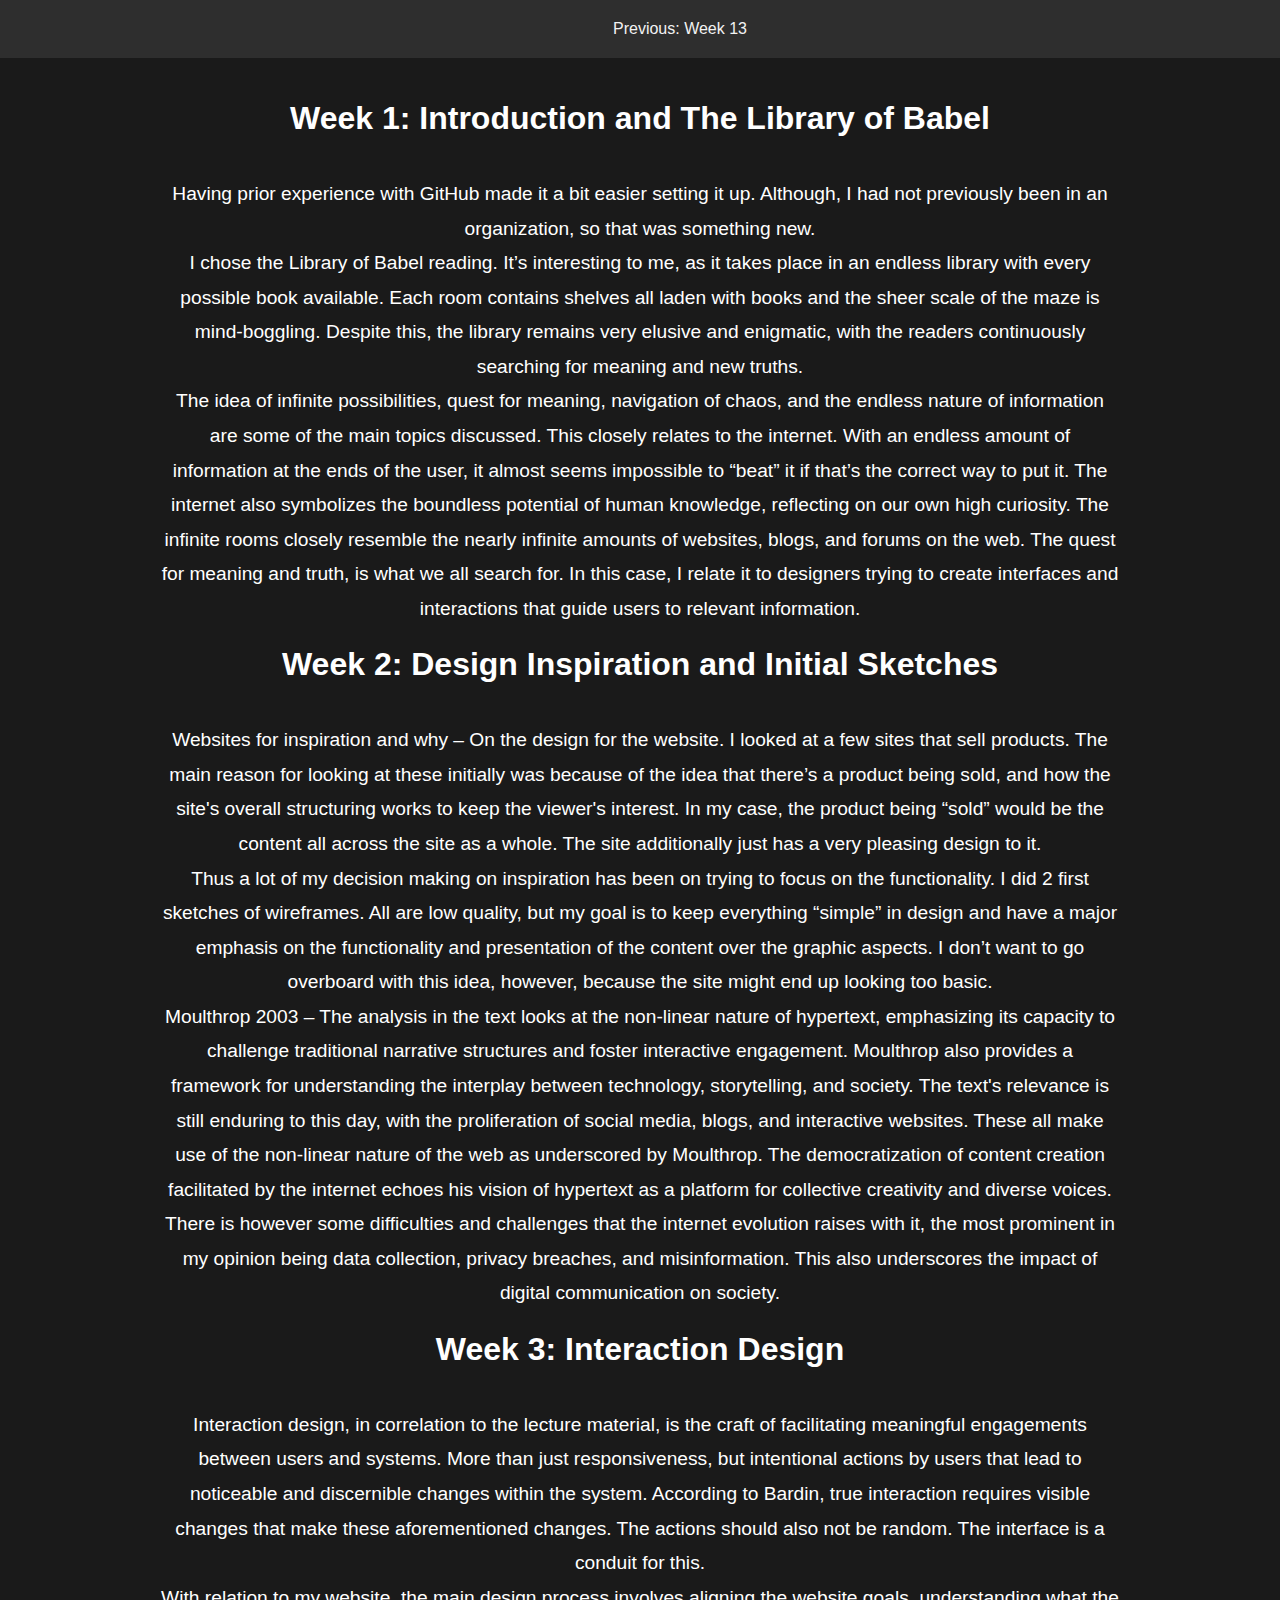
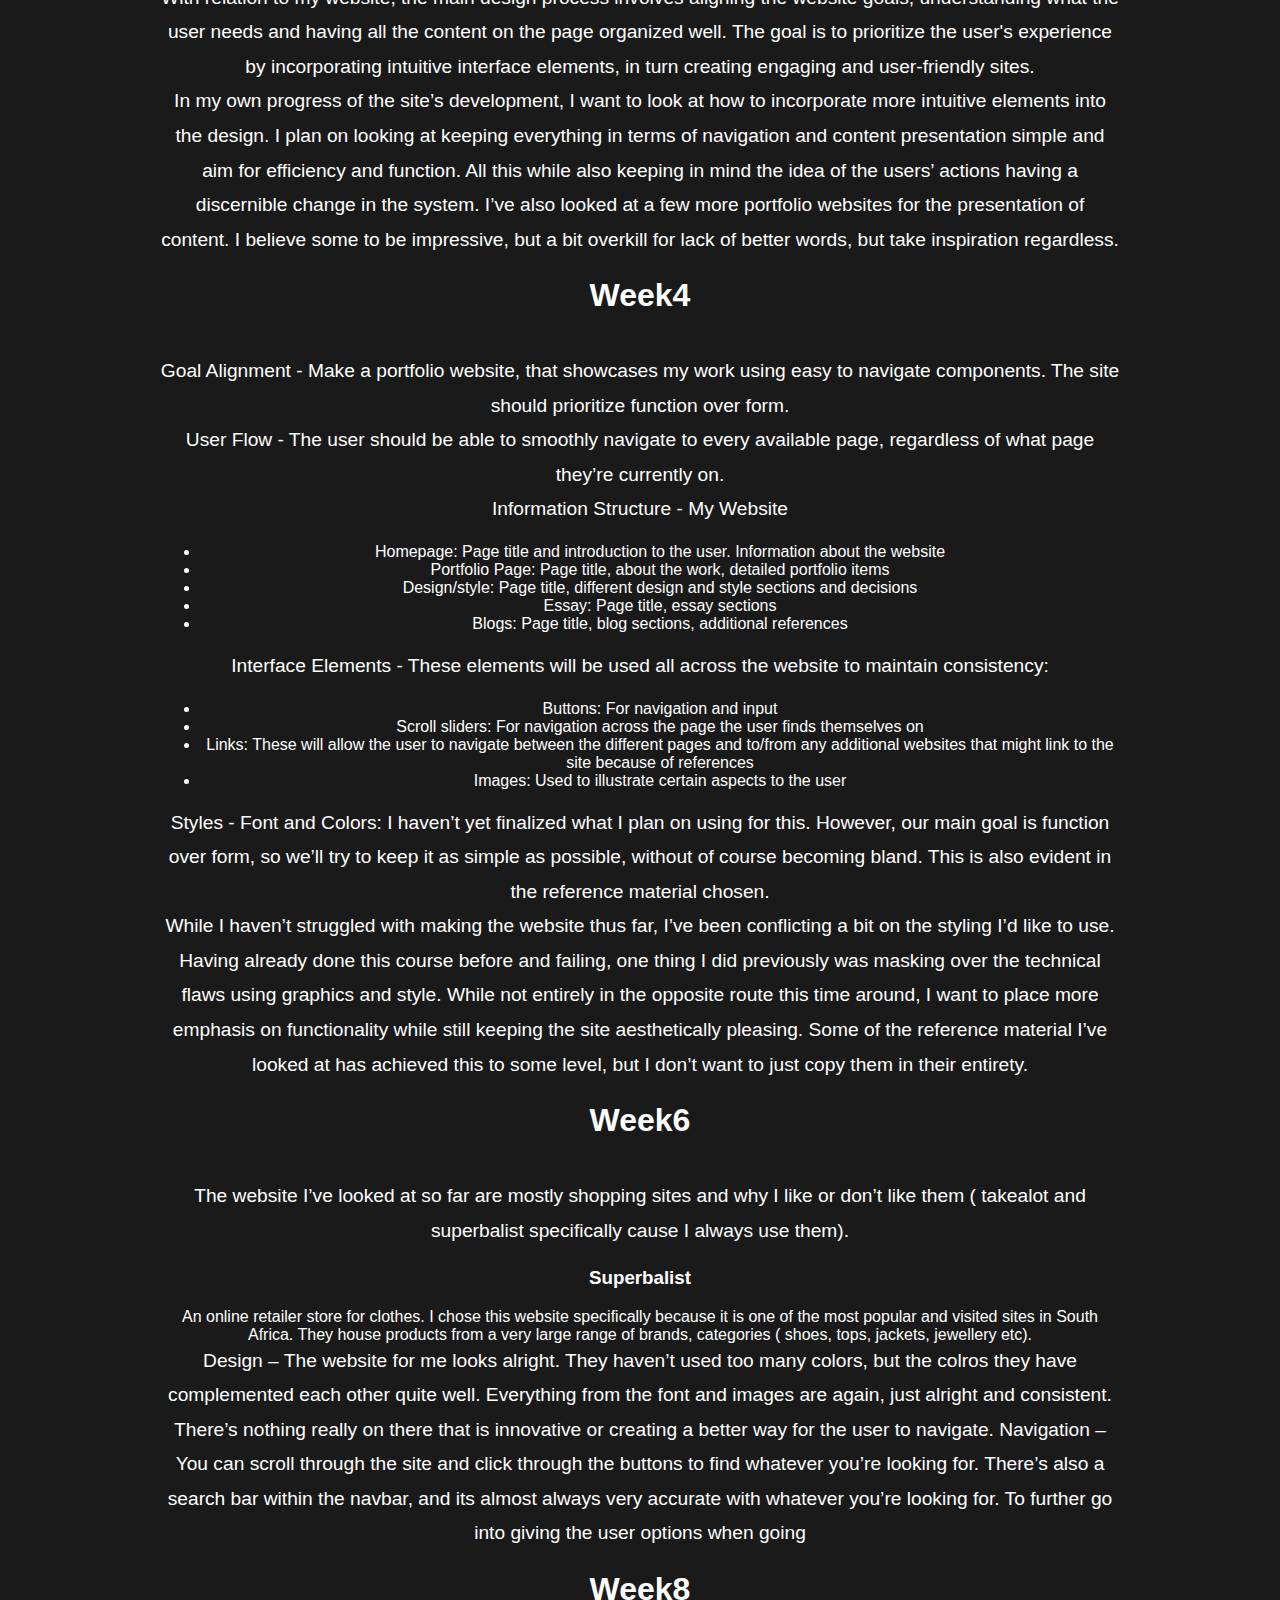
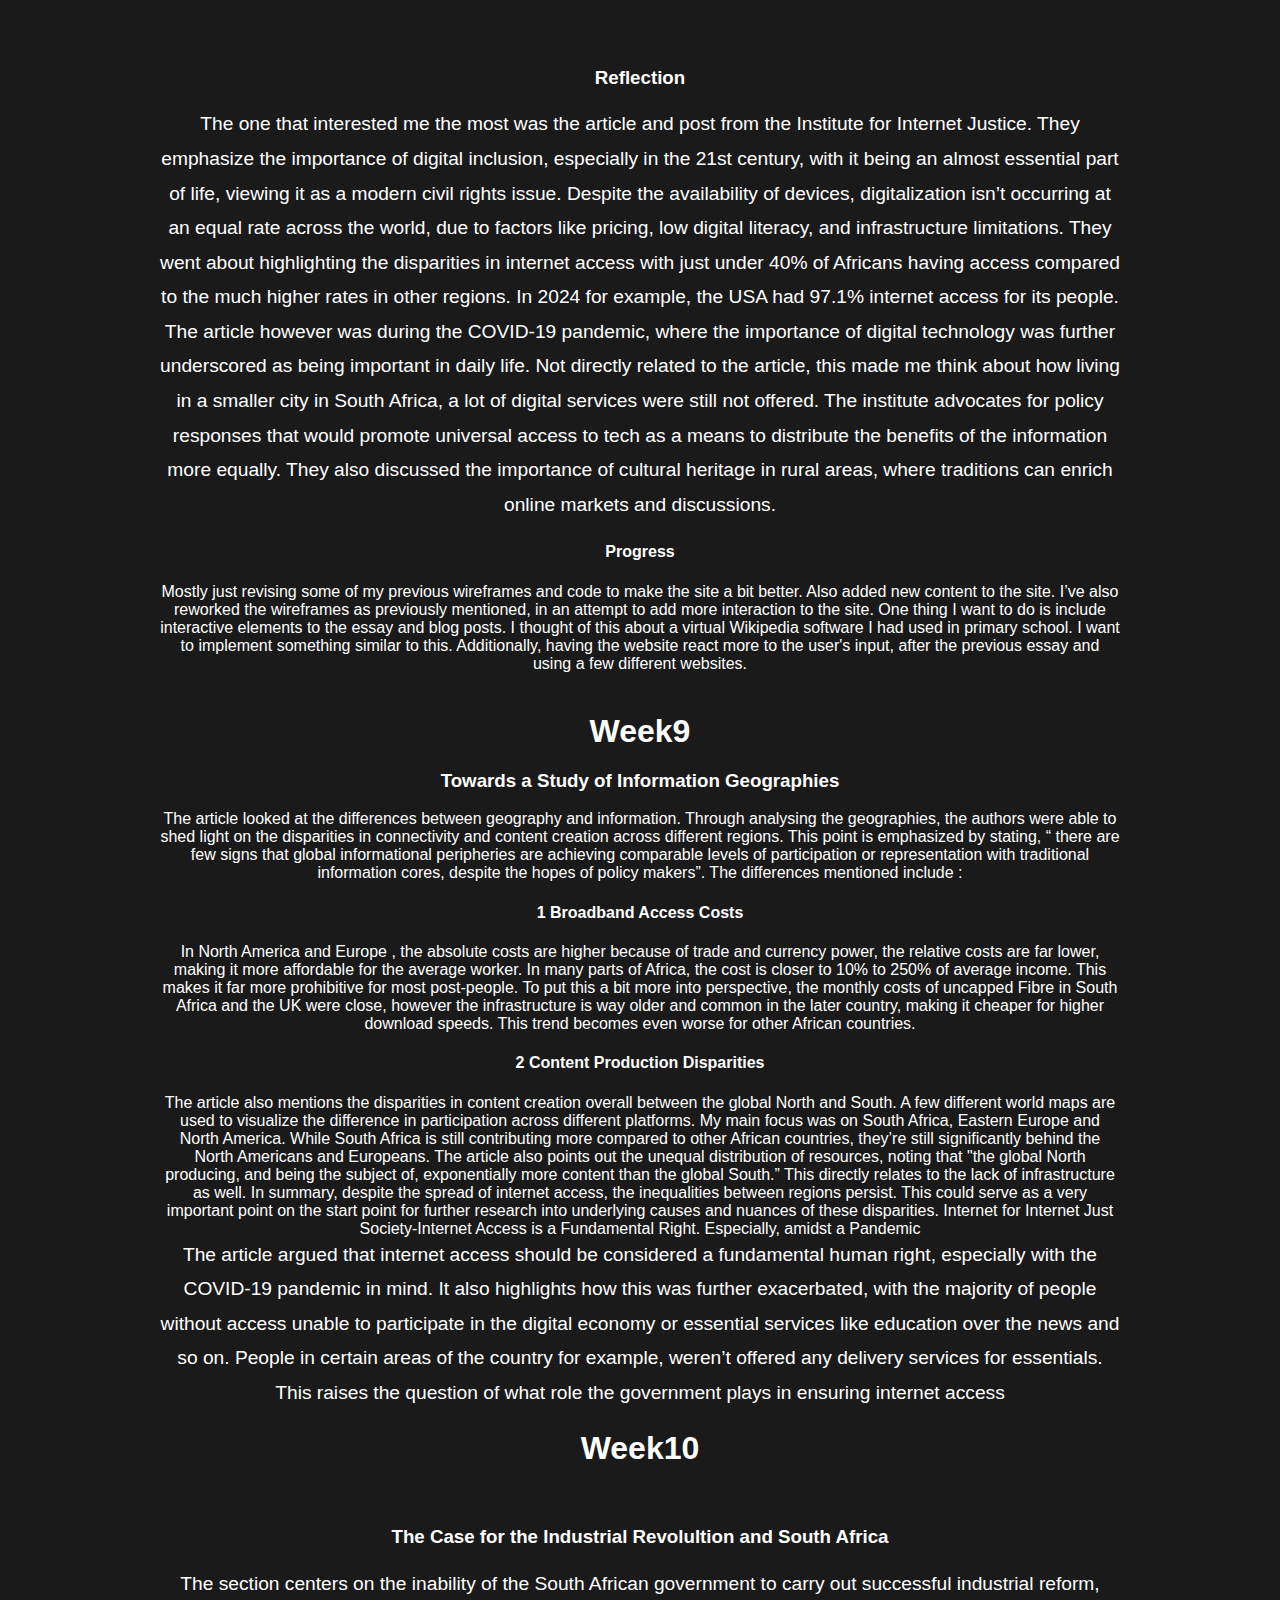
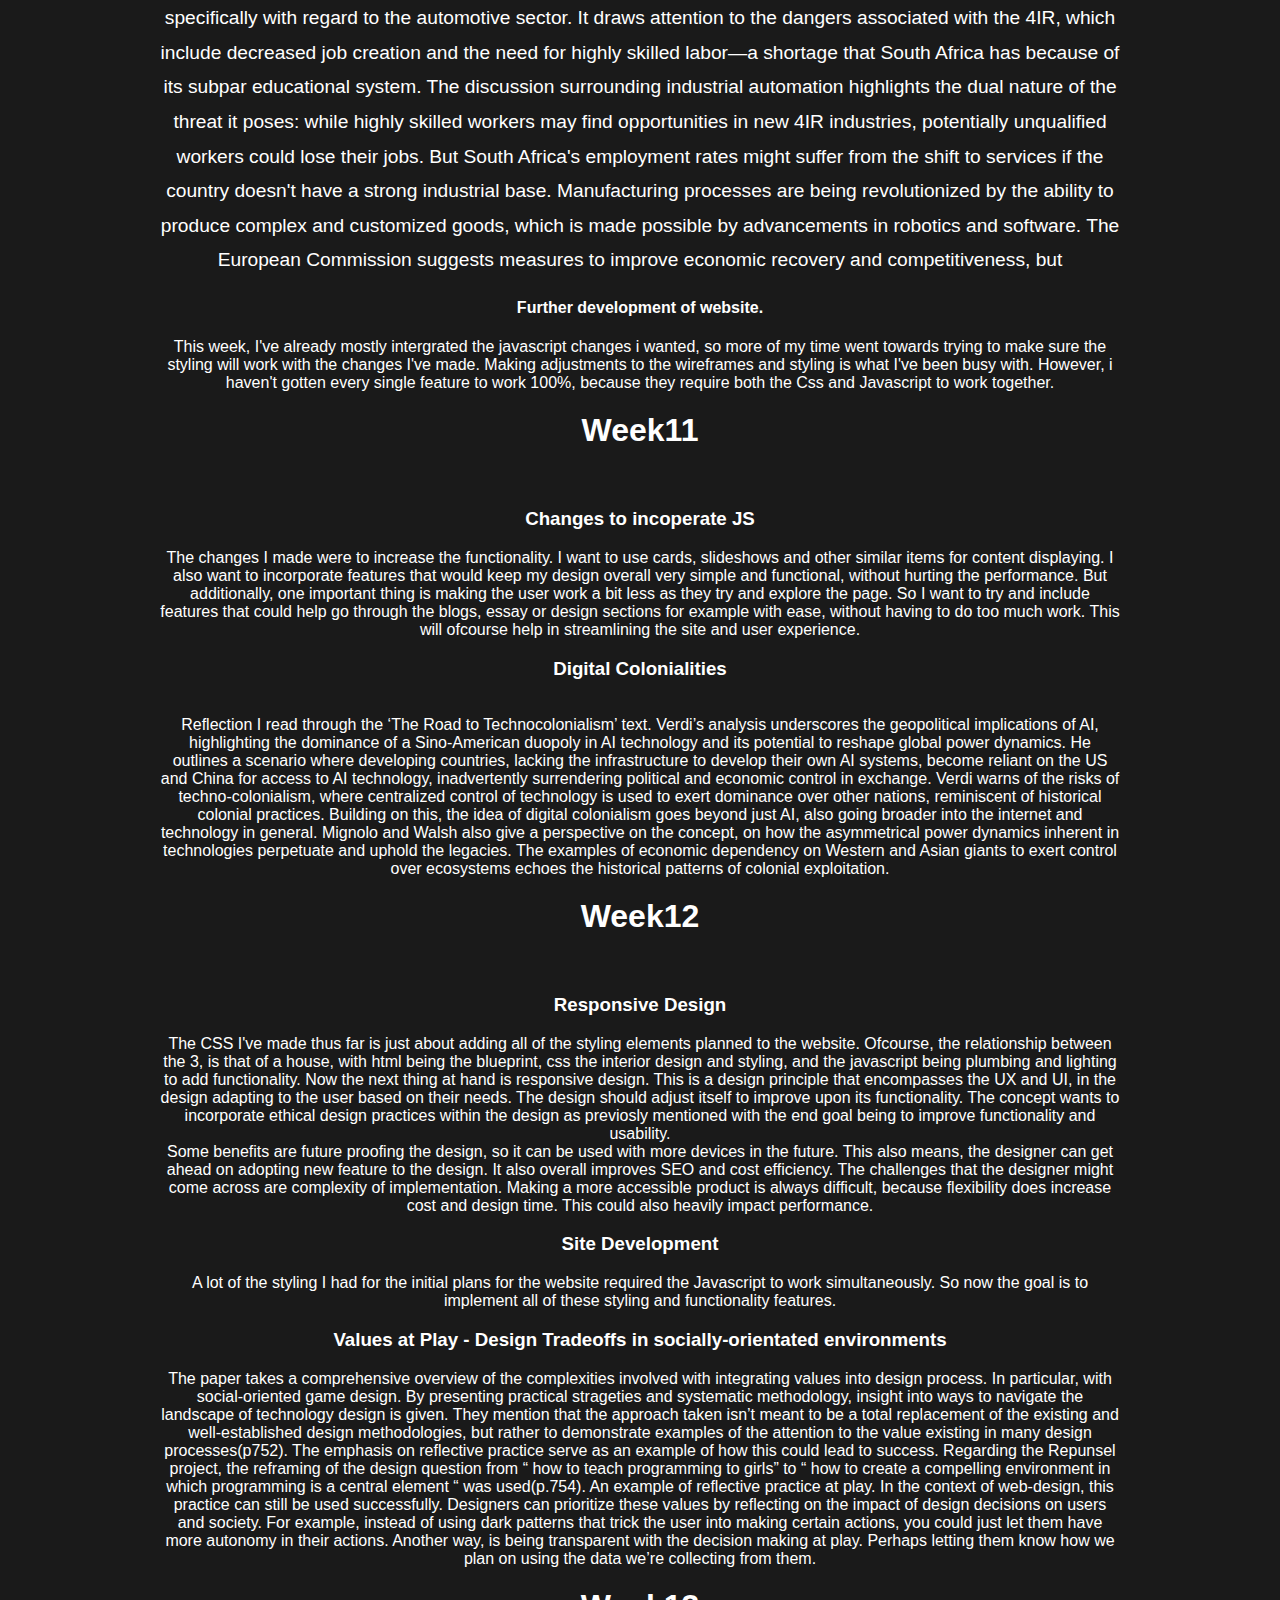
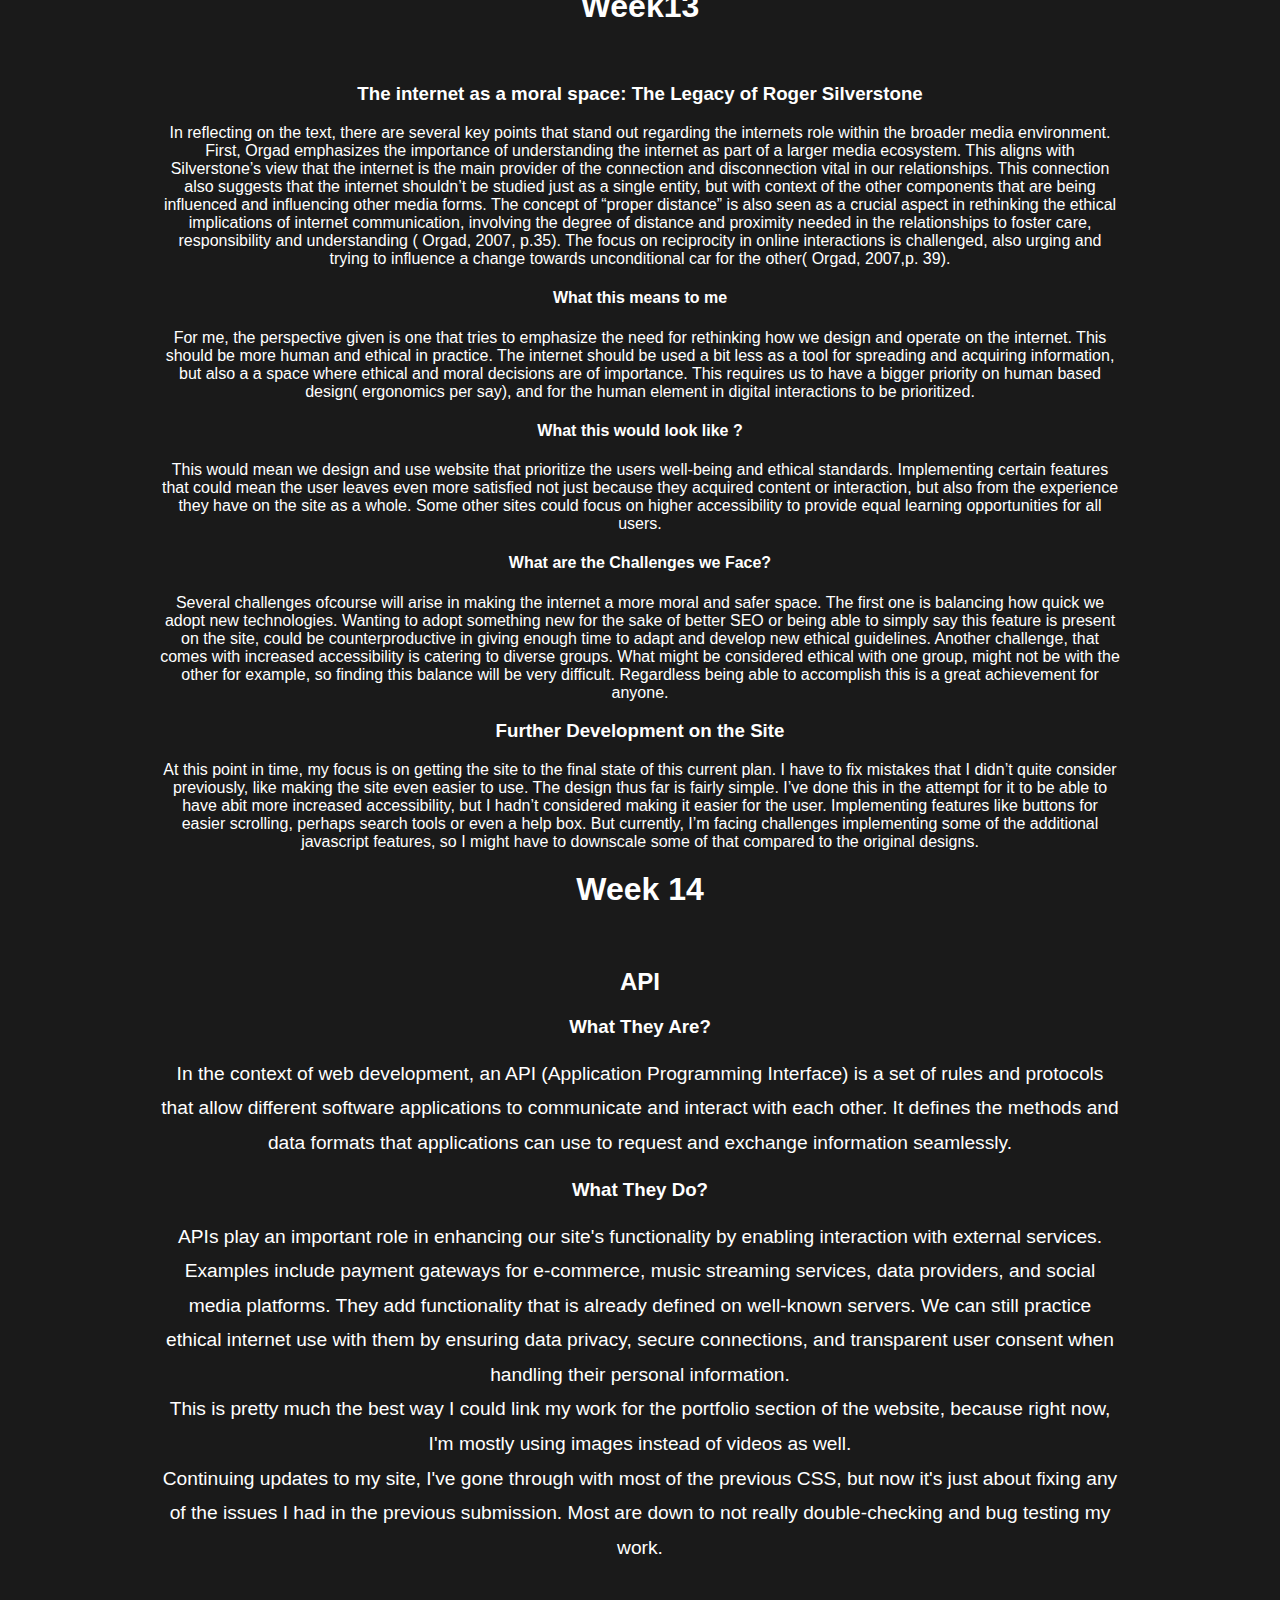
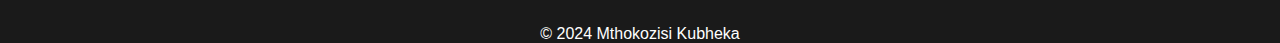
<file: pages/blogs/blog.html>
<!DOCTYPE html>
<html lang="en">
<head>
    <meta charset="UTF-8">
<meta name="viewport" content="width=device-width, initial-scale=1.0">
<title>Blog</title>
<meta name="description" content="Explore my blogs of work done over the calender.">
<meta name="keywords" content="blog, articles, reflections, thoughts, insights, writing, BlogSite">
<link rel="stylesheet" href="../../css/styles.css">

</head>
<body>
    <header>
        <nav>
            <section class="navbar-toggle">☰</section>    
            <ul id="nav-menu">
            </ul>  
        </nav>
        
    </header>

    <main role="main">
   

        <section id="Blog" class="blogs">
            <article id="Week1">
                <header>
                    <h1>Week 1: Introduction and The Library of Babel</h1>
                </header>
                <section>
                    <p>Having prior experience with GitHub made it a bit easier setting it up. Although, I had not previously been in an organization, so that was something new.</p>
                    <p>I chose the Library of Babel reading. It’s interesting to me, as it takes place in an endless library with every possible book available. Each room contains shelves all laden with books and the sheer scale of the maze is mind-boggling. Despite this, the library remains very elusive and enigmatic, with the readers continuously searching for meaning and new truths.</p>
                    <p>The idea of infinite possibilities, quest for meaning, navigation of chaos, and the endless nature of information are some of the main topics discussed. This closely relates to the internet. With an endless amount of information at the ends of the user, it almost seems impossible to “beat” it if that’s the correct way to put it. The internet also symbolizes the boundless potential of human knowledge, reflecting on our own high curiosity. The infinite rooms closely resemble the nearly infinite amounts of websites, blogs, and forums on the web. The quest for meaning and truth, is what we all search for. In this case, I relate it to designers trying to create interfaces and interactions that guide users to relevant information.</p>
                </section>
                <footer>
                    <nav aria-label="Article navigation">
                        <a href="#Week2" rel="next">Next: Week 2</a>
                    </nav>
                </footer>
            </article>
            
            <article id="Week2">
                <header>
                    <h1>Week 2: Design Inspiration and Initial Sketches</h1>
                </header>
                <section>
                    <p>Websites for inspiration and why – On the design for the website. I looked at a few sites that sell products. The main reason for looking at these initially was because of the idea that there’s a product being sold, and how the site's overall structuring works to keep the viewer's interest. In my case, the product being “sold” would be the content all across the site as a whole. The site additionally just has a very pleasing design to it.</p>
                    <p>Thus a lot of my decision making on inspiration has been on trying to focus on the functionality. I did 2 first sketches of wireframes. All are low quality, but my goal is to keep everything “simple” in design and have a major emphasis on the functionality and presentation of the content over the graphic aspects. I don’t want to go overboard with this idea, however, because the site might end up looking too basic.</p>
                    <p>Moulthrop 2003 – The analysis in the text looks at the non-linear nature of hypertext, emphasizing its capacity to challenge traditional narrative structures and foster interactive engagement. Moulthrop also provides a framework for understanding the interplay between technology, storytelling, and society. The text's relevance is still enduring to this day, with the proliferation of social media, blogs, and interactive websites. These all make use of the non-linear nature of the web as underscored by Moulthrop. The democratization of content creation facilitated by the internet echoes his vision of hypertext as a platform for collective creativity and diverse voices. There is however some difficulties and challenges that the internet evolution raises with it, the most prominent in my opinion being data collection, privacy breaches, and misinformation. This also underscores the impact of digital communication on society.</p>
                </section>
                <footer>
                    <nav aria-label="Article navigation"> 
                        <a href="#Week1" rel="prev">Previous: Week 1</a>
                        <a href="#Week3" rel="next">Next: Week 3</a>
                    </nav>
                </footer>
            </article>
            
            <article id="Week3">
                <header>
                    <h1>Week 3: Interaction Design</h1>
                </header>
                <section>
                    <p>Interaction design, in correlation to the lecture material, is the craft of facilitating meaningful engagements between users and systems. More than just responsiveness, but intentional actions by users that lead to noticeable and discernible changes within the system. According to Bardin, true interaction requires visible changes that make these aforementioned changes. The actions should also not be random. The interface is a conduit for this.</p>
                    <p>With relation to my website, the main design process involves aligning the website goals, understanding what the user needs and having all the content on the page organized well. The goal is to prioritize the user's experience by incorporating intuitive interface elements, in turn creating engaging and user-friendly sites.</p>
                    <p>In my own progress of the site’s development, I want to look at how to incorporate more intuitive elements into the design. I plan on looking at keeping everything in terms of navigation and content presentation simple and aim for efficiency and function. All this while also keeping in mind the idea of the users’ actions having a discernible change in the system. I’ve also looked at a few more portfolio websites for the presentation of content. I believe some to be impressive, but a bit overkill for lack of better words, but take inspiration regardless.</p>
                </section>
                <footer>
                    <nav aria-label="Article navigation">
                        <a href="#Week2" rel="prev">Previous: Week 2</a>
                        <a href="#Week4" rel="next">Next: Week 4</a>
                    </nav>
                </footer>
            </article>

        
            
            <article id="Week4">
                <header >
                  <h1>Week4</h1>  
                </header>
                <section>
                <p>Goal Alignment - Make a portfolio website, that showcases my work using easy to navigate components. The site should prioritize function over form.</p>
                
                <p>User Flow - The user should be able to smoothly navigate to every available page, regardless of what page they’re currently on.</p>
                
                <p>Information Structure - My Website 
                    <ul>
                        <li>Homepage: Page title and introduction to the user. Information about the website</li>
                        <li>Portfolio Page: Page title, about the work, detailed portfolio items</li>
                        <li>Design/style: Page title, different design and style sections and decisions</li>
                        <li>Essay: Page title, essay sections</li>
                        <li>Blogs: Page title, blog sections, additional references</li>
                    </ul>
                </p>
                
                <p>Interface Elements - These elements will be used all across the website to maintain consistency:
                    <ul>
                        <li>Buttons: For navigation and input</li>
                        <li>Scroll sliders: For navigation across the page the user finds themselves on</li>
                        <li>Links: These will allow the user to navigate between the different pages and to/from any additional websites that might link to the site because of references</li>
                        <li>Images: Used to illustrate certain aspects to the user</li>
                    </ul>
                </p>
                
                <p>Styles - Font and Colors: I haven’t yet finalized what I plan on using for this. However, our main goal is function over form, so we’ll try to keep it as simple as possible, without of course becoming bland. This is also evident in the reference material chosen.
                </p>
                
                <p>While I haven’t struggled with making the website thus far, I’ve been conflicting a bit on the styling I’d like to use. Having already done this course before and failing, one thing I did previously was masking over the technical flaws using graphics and style. While not entirely in the opposite route this time around, I want to place more emphasis on functionality while still keeping the site aesthetically pleasing. Some of the reference material I’ve looked at has achieved this to some level, but I don’t want to just copy them in their entirety.
                </p>
            </section>
            <footer>
                <nav aria-label="Article navigation">
                    <a href="#Week3" rel="prev">Previous: Week 3</a>
                    <a href="#Week6" rel="next">Next: Week 6</a>
                </nav>
            </footer>  
            </article>
            
            
            
            
            <article id="Week6">
                <header>
                 <h1>Week6</h1>   
                </header>
                <section>
                            <p>The website I’ve looked at so far are mostly shopping sites and why I like or don’t like them ( takealot and superbalist specifically cause I always use them). 
                            </p>
                            <p><h3>Superbalist</h3>
                            An online retailer store for clothes. I chose this website specifically because it is one of the most popular and visited sites in South Africa. They house products from a very large range of brands, categories ( shoes, tops, jackets, jewellery etc). 
                            </p>
                            <p>Design – The website for me looks alright. They haven’t used too many colors, but the colros they have complemented each other quite well. Everything from the font and images are again, just alright and consistent. There’s nothing really on there that is innovative or creating a better way for the user to navigate. 
                            Navigation – You can scroll through the site and click through the buttons to find whatever you’re looking for. There’s also a search bar within the navbar, and its almost always very accurate with whatever you’re looking for. To further go into giving the user options when going 
                    </p>
                </Section>
                <footer>
                    <nav aria-label="Article navigation">
                        <a href="#Week4" rel="prev">Previous: Week 4</a>
                        <a href="#Week8" rel="next">Next: Week 8</a>
                    </nav>
                </footer>
                </article>

               

                <article id="Week8">
                    <header>
                    <h1>Week8</h1>
                    </header>
                    <section>

               <h3>Reflection</h3> 
                    <p>The one that interested me the most was the article and post from the Institute for Internet Justice. They emphasize the importance of digital inclusion, especially in the 21st century, with it being an almost essential part of life, viewing it as a modern civil rights issue. Despite the availability of devices, digitalization isn’t occurring at an equal rate across the world, due to factors like pricing, low digital literacy, and infrastructure limitations.  
                        They went about highlighting the disparities in internet access with just under 40% of Africans having access compared to the much higher rates in other regions. In 2024 for example, the USA had 97.1% internet access for its people. The article however was during the COVID-19 pandemic, where the importance of digital technology was further underscored as being important in daily life. Not directly related to the article, this made me think about how living in a smaller city in South Africa, a lot of digital services were still not offered. 
                        The institute advocates for policy responses that would promote universal access to tech as a means to distribute the benefits of the information more equally. They also discussed the importance of cultural heritage in rural areas, where traditions can enrich online markets and discussions. 
                    </p>
                    <p><h4>Progress </h4>
                    Mostly just revising some of my previous wireframes and code to make the site a bit better. Also added new content to the site. I’ve also reworked the wireframes as previously mentioned, in an attempt to add more interaction to the site. One thing I want to do is include interactive elements to the essay and blog posts. I thought of this about a virtual Wikipedia software I had used in primary school. I want to implement something similar to this. Additionally, having the website react more to the user's input, after the previous essay and using a few different websites. 
                    </p>
                    </section>
                   
                        <nav aria-label="Article navigation">
                        <a href="#Week6" rel="prev">Previous: Week 6</a>
                        <a href="#Week9" rel="next">Next: Week 9</a>
                        </nav>
                </article>



                <article id="Week9">
                    <section>
                        <header>
                            <h1>Week9</h1>
                        <header>

                   <h3> Towards a Study of Information Geographies</h3>
                    The article looked at the differences between geography and information. Through analysing the geographies, the authors were able to shed light on the disparities in connectivity and content creation across different regions. This point is emphasized by stating, “ there are few signs that global informational peripheries are achieving comparable levels of participation or representation with traditional information cores, despite the hopes of policy makers”. The differences mentioned include :
                    </p>
                    <p> <h4>1 Broadband Access Costs </h4>
                    In North America and Europe , the absolute costs are higher because of trade and currency power, the relative costs are far lower, making it more affordable for the average worker. In many parts of Africa, the cost is closer to 10% to 250% of average income. This makes it far more prohibitive for most post-people. To put this a bit more into perspective, the monthly costs of uncapped Fibre in South Africa and the UK were close, however the infrastructure is way older and common in the later country, making it cheaper for higher download speeds. This trend becomes even worse for other African countries. 
                </p>
                <p><h4> 2 Content Production Disparities</h4>
                    The article also mentions the disparities in content creation overall between the global North and South. A few different world maps are used to visualize the difference in participation across different platforms. My main focus was on South Africa, Eastern Europe and North America. While South Africa is still contributing more compared to other African countries, they’re still significantly behind the North Americans and Europeans. The article also points out the unequal distribution of resources,  noting that "the global North producing, and being the subject of, exponentially more content than the global South.” This directly relates to the lack of infrastructure as well. 
                    In summary, despite the spread of internet access, the inequalities between regions persist. This could serve as a very important point on the start point for further research into underlying causes and nuances of these disparities. 
                    Internet for Internet Just Society-Internet Access is a Fundamental Right. Especially, amidst a Pandemic
                </p>   
                <p>
                    The article argued that internet access should be considered a fundamental human right, especially with the COVID-19 pandemic in mind. It also highlights how this was further exacerbated, with the majority of people without access unable to participate in the digital economy or essential services like education over the news and so on. People in certain areas of the country for example, weren’t offered any delivery services for essentials. This raises the question of what role the government plays in ensuring internet access
                 </p>   
                </section>
                <nav>
                    <a href="#Week8" rel="prev">Previous: Week 8</a>
                    <a href="#Week10" rel="next">Next: Week 10</a>
                </nav>
                 </article>
                
                

                <article id="Week10">
                    <header>
                    <h1>Week10</h1>
                    </header>

                    <section>           
              <h3>  The Case for the Industrial Revolultion and South Africa </h3>
                <p> 
                The section centers on the inability of the South African government to carry out successful industrial reform, specifically with regard to the automotive sector. It draws attention to the dangers associated with the 4IR, which include decreased job creation and the need for highly skilled labor—a shortage that South Africa has because of its subpar educational system. The discussion surrounding industrial automation highlights the dual nature of the threat it poses: while highly skilled workers may find opportunities in new 4IR industries, potentially unqualified workers could lose their jobs. But South Africa's employment rates might suffer from the shift to services if the country doesn't have a strong industrial base. Manufacturing processes are being revolutionized by the ability to produce complex and customized goods, which is made possible by advancements in robotics and software. The European Commission suggests measures to improve economic recovery and competitiveness, but
            </p>
            <p>
               <h4> Further development of website.</h4> This week, I've already mostly intergrated the javascript changes i wanted, so more of my time went towards trying to make sure the styling will work with the changes I've made. Making adjustments to the wireframes and styling is what I've been busy with. However, i haven't gotten every single feature to work 100%, because they require both the Css and Javascript to work together. 
            </p>
        </section>
            <nav aria-label="Article navigation">
                <a href="#Week9" rel="prev">Previous: Week 9</a>
                <a href="#Week11" rel="next">Next: Week 11</a>
            </nav>
        </article>

            <article id="Week11">
                <header>
                <h1>Week11<h1>
                </header>
                <section>
               <h3> Changes to incoperate JS</h3>
                The changes I made were to increase the functionality. I want to use cards, slideshows and other similar items for content displaying. I also want to incorporate features that would keep my design overall very simple and functional, without hurting the performance. But additionally, one important thing is making the user work a bit less as they try and explore the page. So I want to try and include features that could help go through the blogs, essay or design sections for example with ease, without having to do too much work. 
                This will ofcourse help in streamlining the site and user experience. 
                <h3>    Digital Colonialities</h3>
               <br> Reflection 
                I read through the ‘The Road to Technocolonialism’ text. Verdi’s analysis underscores the geopolitical implications of AI, highlighting the dominance of a Sino-American duopoly in AI technology and its potential to reshape global power dynamics. He outlines a scenario where developing countries, lacking the infrastructure to develop their own AI systems, become reliant on the US and China for access to AI technology, inadvertently surrendering political and economic control in exchange. Verdi warns of the risks of techno-colonialism, where centralized control of technology is used to exert dominance over other nations, reminiscent of historical colonial practices.
                Building on this, the idea of digital colonialism goes beyond just AI, also going broader into the internet and technology in general. Mignolo and Walsh also give a perspective on the concept, on how the asymmetrical power dynamics inherent in technologies perpetuate and uphold the legacies. The examples of economic dependency on Western and Asian giants to exert control over ecosystems echoes the historical patterns of colonial exploitation. 
                </section>
                <nav aria-label="Article navigation">
                    <a href="#Week10" rel="prev">Previous: Week 10</a>
                    <a href="#Week12" rel="next">Next: Week 12</a>
                </nav> 
            </article>

            <article id="Week12">
                <header>
                <h1>Week12</h1>
            </header>

            <section>
            <p>
             <h3>   Responsive Design </h3>

                The CSS I've made thus far is just about adding all of the styling elements planned to the website. Ofcourse, the relationship between the 3, is that of a house, with html being the blueprint, css the interior design and styling, and the javascript being plumbing and lighting to add functionality.
                Now the next thing at hand is responsive design. This is a design principle that encompasses the UX and UI, in the design adapting to the user based on their needs.
                The design should adjust itself to improve upon its functionality. The concept wants to incorporate ethical design practices within the design as previosly mentioned with the end goal being to improve functionality and usability. 
             <br>   
                Some benefits are future proofing the design, so it can be used with more devices in the future. This also means, the designer can get ahead on adopting new feature
                to the design. It also overall improves SEO and cost efficiency. The challenges that the designer might come across are complexity of implementation. Making a more accessible 
                product is always difficult, because flexibility does increase cost and design time. This could also heavily impact performance. 
            </p>
            <p>
                <h3>   Site Development </h3>

                A lot of the styling I had for the initial plans for the website required the Javascript to work simultaneously. So now the goal is to implement all of these styling and functionality features. 
            </p>
                <p><h3> Values at Play - Design Tradeoffs in socially-orientated environments</h3>

                
                The paper takes a comprehensive overview of the complexities involved with integrating values into design process. In particular, with social-oriented game design. By presenting practical strageties and systematic methodology, insight into ways to navigate the landscape of technology design is given. They mention that the approach taken isn’t meant to be a total replacement of the existing and well-established design methodologies, but rather to demonstrate examples of the attention to the value existing in many design processes(p752). The emphasis on reflective practice serve as an example of how this could lead to success. Regarding the Repunsel project, the reframing of the design question from “ how to teach programming to girls” to “ how to create a compelling environment in which programming is a central element “ was used(p.754). An example of reflective practice at play. 
                In the context of web-design, this practice can still be used successfully. Designers can prioritize these values by reflecting on the impact of design decisions on users and society. For example, instead of using dark patterns that trick the user into making certain actions, you could just let them have more autonomy in their actions. Another way, is being transparent with the decision making at play. Perhaps letting them know how we plan on using the data we’re collecting from them.

            </p>
            </section>
            <nav aria-label="Article navigation">
                <a href="#Week11" rel="prev">Previous: Week 11</a>
                <a href="#Week13" rel="next">Next: Week 13</a>
            </nav>
            </article>
            
            
            <article id="Week13">
                <header>
                <h1>Week13<h1>
                 </header> 
                 
                 <section>
               <p><h3>The internet as a moral space: The Legacy of Roger Silverstone</h3>

                In reflecting on the text, there are several key points that stand out regarding the internets role within the broader media environment. First, Orgad emphasizes the importance of understanding the internet as part of a larger media ecosystem. This aligns with Silverstone’s view that the internet is the main provider of the connection and disconnection vital in our relationships. This connection also suggests that the internet shouldn’t be studied just as a single entity, but with context of the other components that are being influenced and influencing other media forms. The concept of “proper distance” is also seen as a crucial aspect in rethinking the ethical implications of internet communication, involving the degree of distance and proximity needed in the relationships to foster care, responsibility and understanding ( Orgad, 2007, p.35). The focus on reciprocity in online interactions is challenged, also urging and trying to influence a change towards unconditional car for the other( Orgad, 2007,p. 39). 
             <h4>  What this means to me </h4>
                
                For me, the perspective given is one that tries to emphasize the need for rethinking how we design and operate on the internet. This should be more human and ethical in practice. The internet should be used a bit less as a tool for spreading and acquiring information, but also a a space where ethical and moral decisions are of importance. This requires us to have a bigger priority on human based design( ergonomics per say), and for the human element in digital interactions to be prioritized. 
                <h4>   What this would look like ?</h4>
                This would mean we design and use website that prioritize the users well-being and ethical standards. Implementing certain features that could mean the user leaves even more satisfied not just because they acquired content or interaction, but also from the experience they have on the site as a whole. Some other sites could focus on higher accessibility to provide equal learning opportunities for all users. 
                
                <h4>  What are the Challenges we Face?</h4>
                Several challenges ofcourse will arise in making the internet a more moral and safer space. The first one is balancing how quick we adopt new technologies. Wanting to adopt something new for the sake of better SEO or being able to simply say this feature is present on the site, could be counterproductive in giving enough time to adapt and develop new ethical guidelines. Another challenge, that comes with increased accessibility is catering to diverse groups. What might be considered ethical with one group, might not be with the other for example, so finding this balance will be very difficult. Regardless being able to accomplish this is a great achievement for anyone. 
                </p>

                <p>
              <h3> Further Development on the Site </h3> 
                
                At this point in time, my focus is on getting the site to the final state of this current plan. I have to fix mistakes that I didn’t quite consider previously, like making the site even easier to use. The design thus far is fairly simple. I’ve done this in the attempt for it to be able to have abit more increased accessibility, but I hadn’t considered making it easier for the user. Implementing features like buttons for easier scrolling, perhaps search tools or even a help box. But currently, I’m facing challenges implementing some of the additional javascript features, so I might have to downscale some of that compared to the original designs. 
                </p>
                </section>
                <nav aria-label="Article navigation">
                    <a href="#Week12" rel="prev">Previous: Week 12</a>
                    <a href="#Week14" rel="next">Next: Week 14</a>
                </nav>
            </article>


            <article id="Week14">
                <header>
                    <h1>Week 14</h1>
                </header>
                <Section>

            <P>
                    <h2>API</h2>
            
                 
                        <h3>What They Are?</h3>
                        <p>In the context of web development, an API (Application Programming Interface) is a set of rules and protocols that allow different software applications to communicate and interact with each other. It defines the methods and data formats that applications can use to request and exchange information seamlessly.</p>
                   
            
                   
                        <h3>What They Do?</h3>
                        <p>APIs play an important role in enhancing our site's functionality by enabling interaction with external services. Examples include payment gateways for e-commerce, music streaming services, data providers, and social media platforms. They add functionality that is already defined on well-known servers. We can still practice ethical internet use with them by ensuring data privacy, secure connections, and transparent user consent when handling their personal information.</p>
                        <p>This is pretty much the best way I could link my work for the portfolio section of the website, because right now, I'm mostly using images instead of videos as well.</p>
                    
            </P>
                    <p>Continuing updates to my site, I've gone through with most of the previous CSS, but now it's just about fixing any of the issues I had in the previous submission. Most are down to not really double-checking and bug testing my work.</p>
                </section>
            
                <nav aria-label="Article navigation">
                    <a href="#Week12" rel="prev">Previous: Week 13</a>
                </nav>
            </article>
            
        
        
   

           
            
        </section>

    </main>


    <footer>
        &copy; 2024 Mthokozisi Kubheka
    </footer>

    <section onclick="scrollToTop()" class="scrollTop">^</section>
    <script defer src="../../js/script.js"></script>
</body>
</html>
</file>
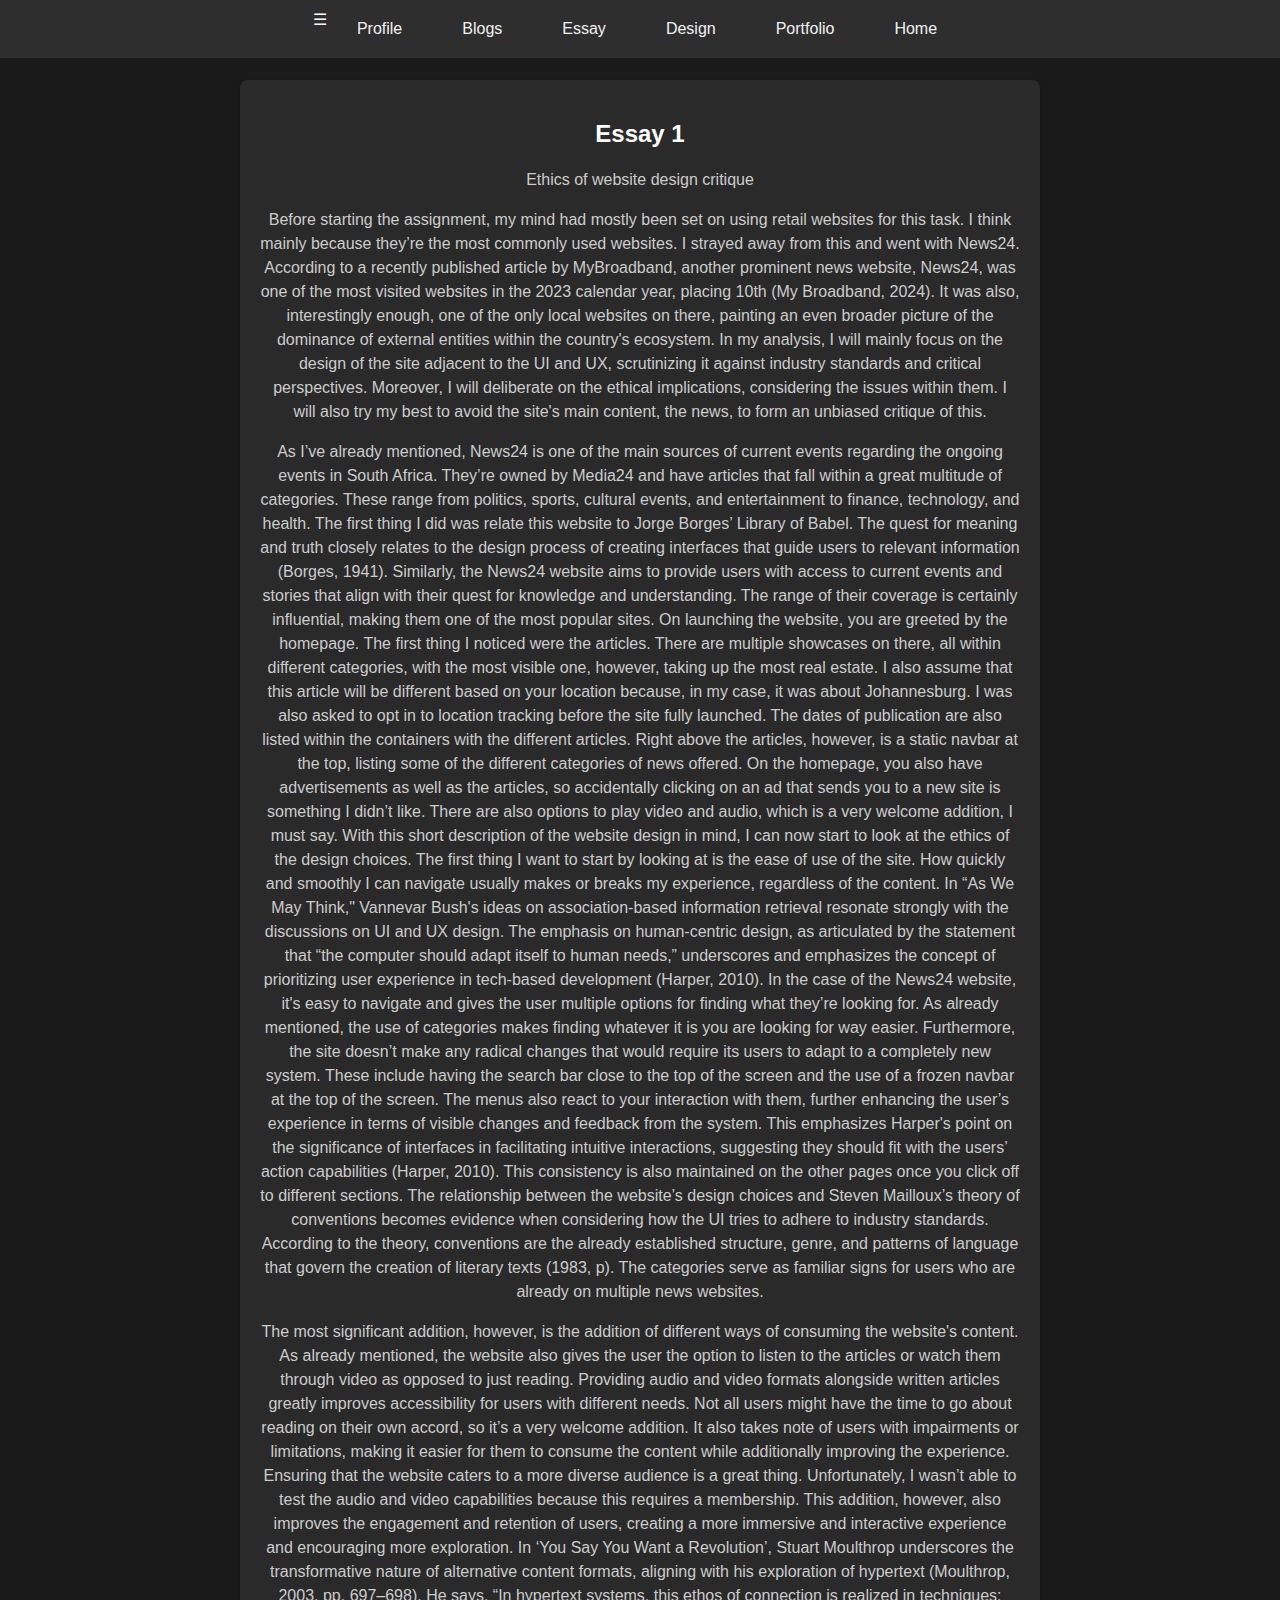
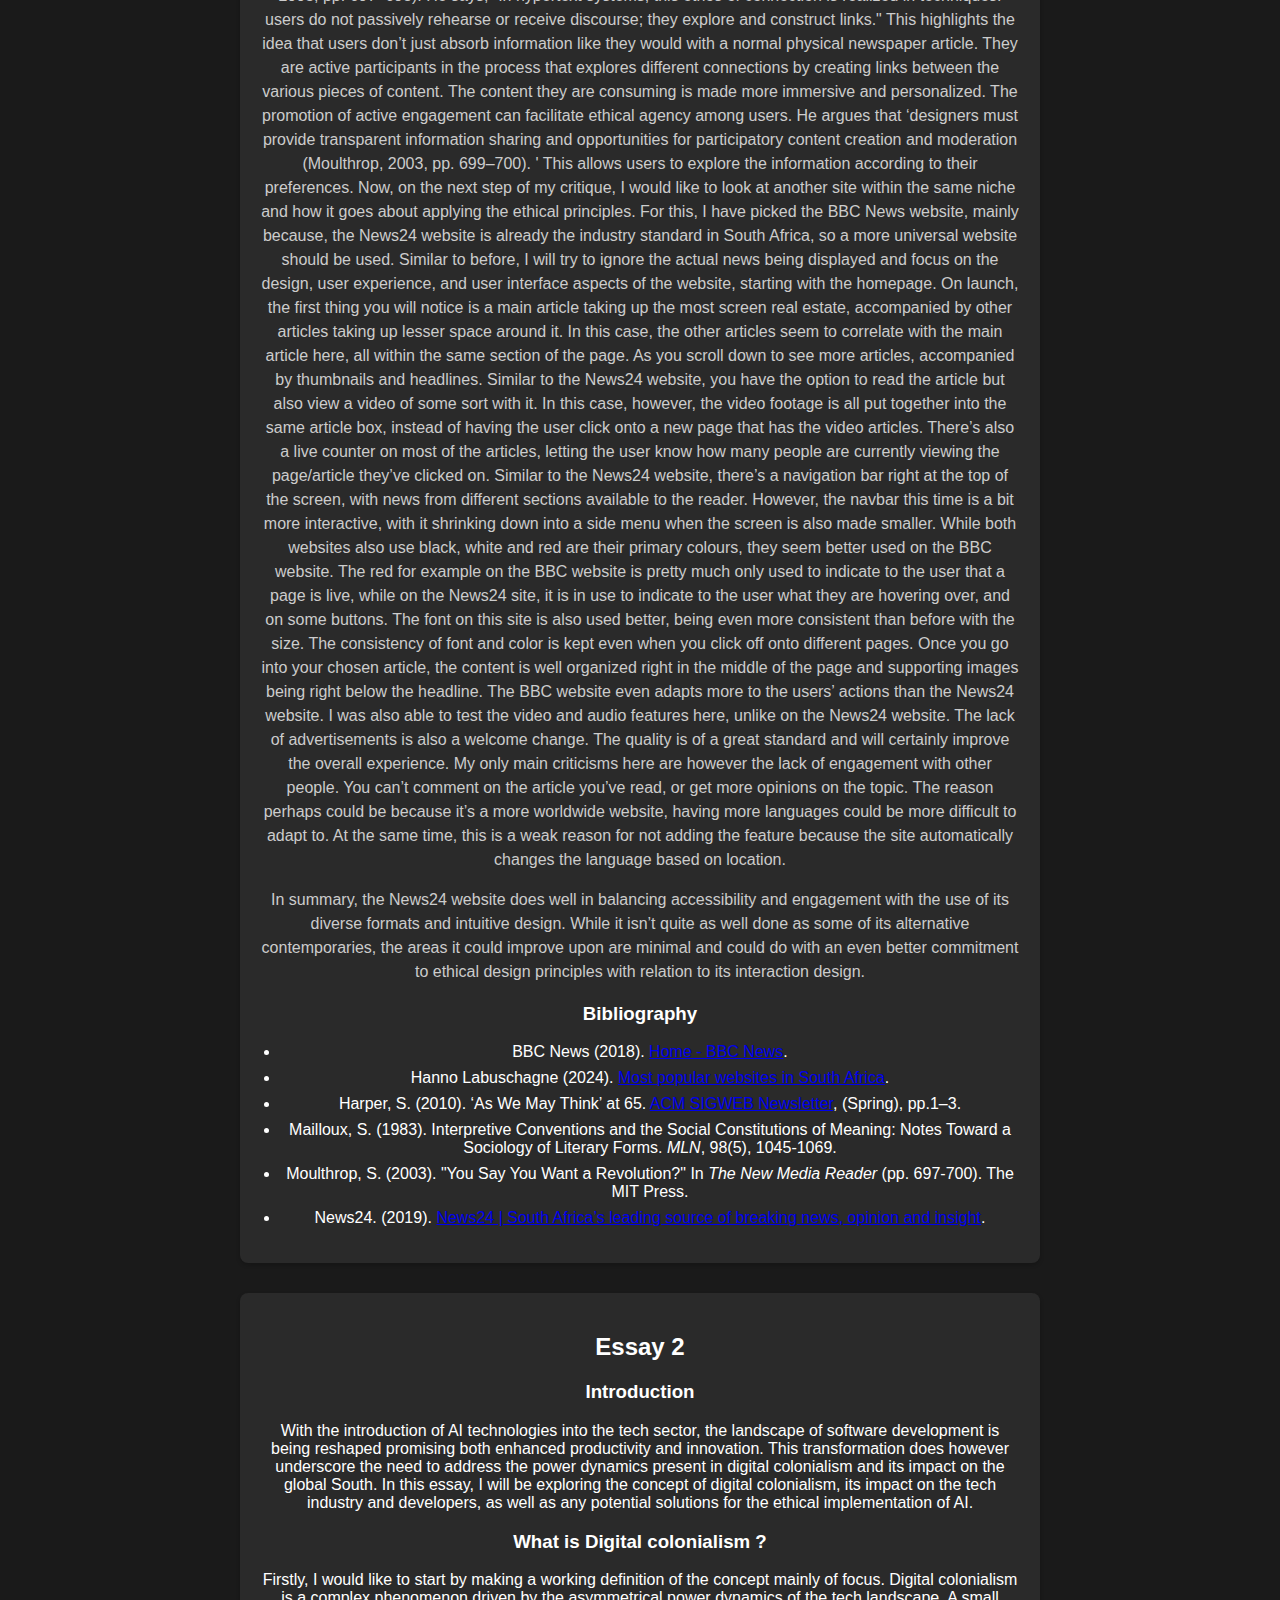
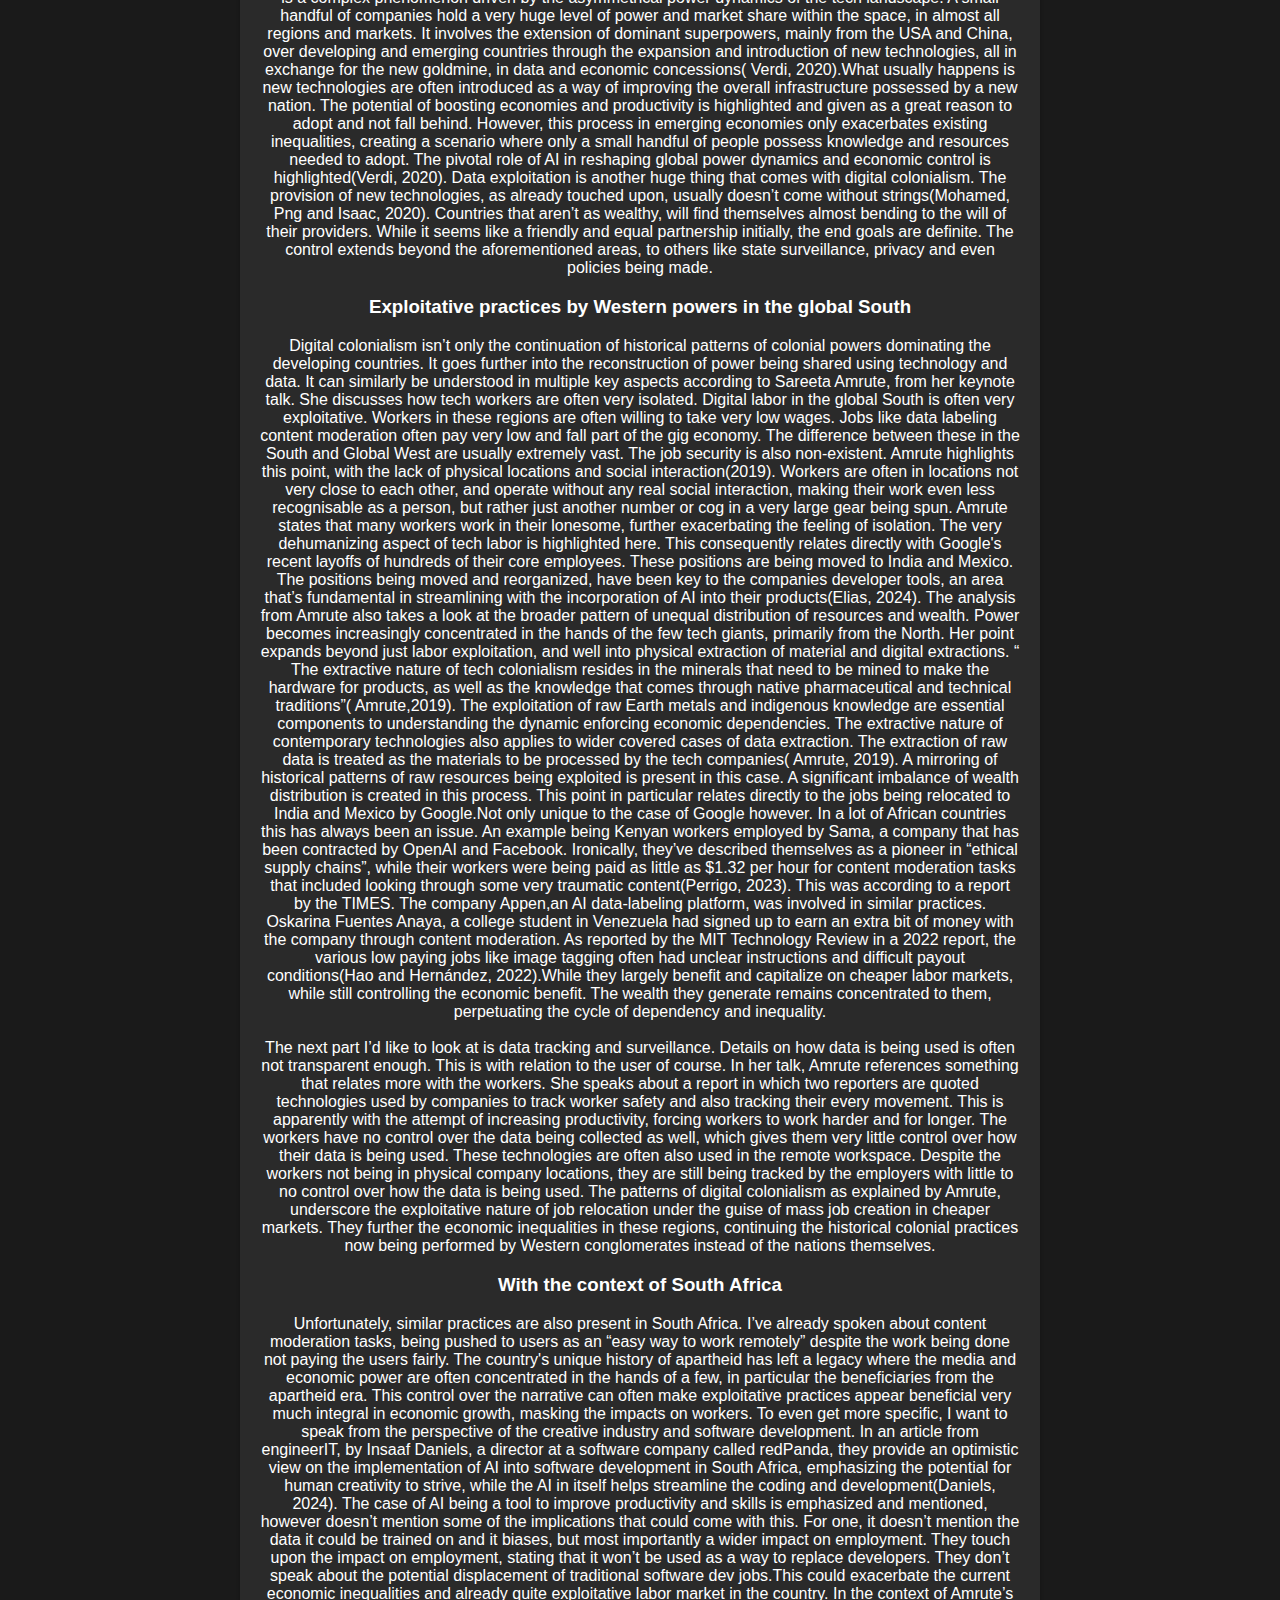
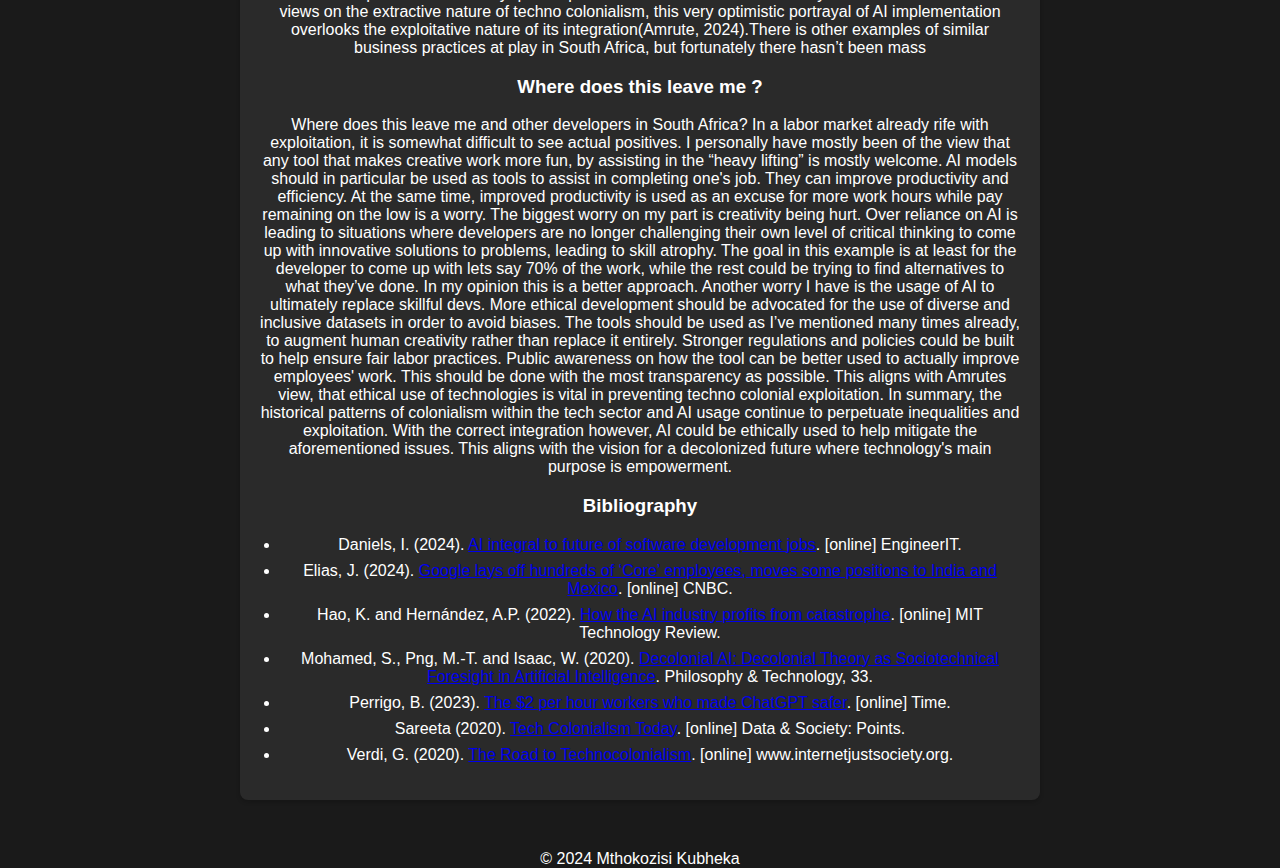
<file: pages/essay/essay.html>
<!DOCTYPE html>
<html lang="en">
<head>
    <meta charset="UTF-8">
    <meta name="viewport" content="width=device-width, initial-scale=1.0">
    <title>Essays - Mthokozisi Kubheka</title>
    <meta name="description" content="Explore essays written by Mthokozisi Kubheka over the semester.">
    <meta name="keywords" content="essay, essays, written works, Mthokozisi Kubheka, personal projects, creative writing">
    <link rel="stylesheet" href="../../css/styles.css">
    
</head>
<body>
    <header>
        <nav>
            <section class="navbar-toggle">☰</section>    
            <ul id="nav-menu">
            </ul>  
        </nav>
    </header>

   
    <main role="main">
        <article id="Essay">
            
            <section class="essay1">
                <h2 itemprop="name">Essay 1</h2>
                <p itemprop="description">Ethics of website design critique</p> 

                <p>Before starting the assignment, my mind had mostly been set on using retail websites for this task. I think mainly because they’re the most commonly used websites. I strayed away from this and went with News24. According to a recently published article by MyBroadband, another prominent news website, News24, was one of the most visited websites in the 2023 calendar year, placing 10th (My Broadband, 2024). It was also, interestingly enough, one of the only local websites on there, painting an even broader picture of the dominance of external entities within the country's ecosystem. In my analysis, I will mainly focus on the design of the site adjacent to the UI and UX, scrutinizing it against industry standards and critical perspectives. Moreover, I will deliberate on the ethical implications, considering the issues within them. I will also try my best to avoid the site's main content, the news, to form an unbiased critique of this. </p>
                
                <p>As I’ve already mentioned, News24 is one of the main sources of current events regarding the ongoing events in South Africa. They’re owned by Media24 and have articles that fall within a great multitude of categories. These range from politics, sports, cultural events, and entertainment to finance, technology, and health. The first thing I did was relate this website to Jorge Borges’ Library of Babel. The quest for meaning and truth closely relates to the design process of creating interfaces that guide users to relevant information (Borges, 1941). Similarly, the News24 website aims to provide users with access to current events and stories that align with their quest for knowledge and understanding. The range of their coverage is certainly influential, making them one of the most popular sites. On launching the website, you are greeted by the homepage. The first thing I noticed were the articles. There are multiple showcases on there, all within different categories, with the most visible one, however, taking up the most real estate. I also assume that this article will be different based on your location because, in my case, it was about Johannesburg. I was also asked to opt in to location tracking before the site fully launched. The dates of publication are also listed within the containers with the different articles. Right above the articles, however, is a static navbar at the top, listing some of the different categories of news offered. On the homepage, you also have advertisements as well as the articles, so accidentally clicking on an ad that sends you to a new site is something I didn’t like. There are also options to play video and audio, which is a very welcome addition, I must say. 
                With this short description of the website design in mind, I can now start to look at the ethics of the design choices. The first thing I want to start by looking at is the ease of use of the site. How quickly and smoothly I can navigate usually makes or breaks my experience, regardless of the content. In “As We May Think," Vannevar Bush's ideas on association-based information retrieval resonate strongly with the discussions on UI and UX design. The emphasis on human-centric design, as articulated by the statement that “the computer should adapt itself to human needs,” underscores and emphasizes the concept of prioritizing user experience in tech-based development (Harper, 2010). In the case of the News24 website, it's easy to navigate and gives the user multiple options for finding what they’re looking for. As already mentioned, the use of categories makes finding whatever it is you are looking for way easier. Furthermore, the site doesn’t make any radical changes that would require its users to adapt to a completely new system. These include having the search bar close to the top of the screen and the use of a frozen navbar at the top of the screen. The menus also react to your interaction with them, further enhancing the user’s experience in terms of visible changes and feedback from the system. This emphasizes Harper's point on the significance of interfaces in facilitating intuitive interactions, suggesting they should fit with the users’ action capabilities (Harper, 2010). This consistency is also maintained on the other pages once you click off to different sections. The relationship between the website’s design choices and Steven Mailloux’s theory of conventions becomes evidence when considering how the UI tries to adhere to industry standards. According to the theory, conventions are the already established structure, genre, and patterns of language that govern the creation of literary texts (1983, p). The categories serve as familiar signs for users who are already on multiple news websites. 
                </p>

                <p>
                The most significant addition, however, is the addition of different ways of consuming the website's content. As already mentioned, the website also gives the user the option to listen to the articles or watch them through video as opposed to just reading. Providing audio and video formats alongside written articles greatly improves accessibility for users with different needs. Not all users might have the time to go about reading on their own accord, so it’s a very welcome addition. It also takes note of users with impairments or limitations, making it easier for them to consume the content while additionally improving the experience. Ensuring that the website caters to a more diverse audience is a great thing. Unfortunately, I wasn’t able to test the audio and video capabilities because this requires a membership. This addition, however, also improves the engagement and retention of users, creating a more immersive and interactive experience and encouraging more exploration. In ‘You Say You Want a Revolution’, Stuart Moulthrop underscores the transformative nature of alternative content formats, aligning with his exploration of hypertext (Moulthrop, 2003, pp. 697–698). He says, “In hypertext systems, this ethos of connection is realized in techniques: users do not passively rehearse or receive discourse; they explore and construct links." This highlights the idea that users don’t just absorb information like they would with a normal physical newspaper article. They are active participants in the process that explores different connections by creating links between the various pieces of content. The content they are consuming is made more immersive and personalized. The promotion of active engagement can facilitate ethical agency among users. He argues that ‘designers must provide transparent information sharing and opportunities for participatory content creation and moderation (Moulthrop, 2003, pp. 699–700). ' This allows users to explore the information according to their preferences. 
                Now, on the next step of my critique, I would like to look at another site within the same niche and how it goes about applying the ethical principles. For this, I have picked the BBC News website, mainly because, the News24 website is already the industry standard in South Africa, so a more universal website should be used. Similar to before, I will try to ignore the actual news being displayed and focus on the design, user experience, and user interface aspects of the website, starting with the homepage. On launch, the first thing you will notice is a main article taking up the most screen real estate, accompanied by other articles taking up lesser space around it. In this case, the other articles seem to correlate with the main article here, all within the same section of the page. As you scroll down to see more articles, accompanied by thumbnails and headlines. Similar to the News24 website, you have the option to read the article but also view a video of some sort with it. In this case, however, the video footage is all put together into the same article box, instead of having the user click onto a new page that has the video articles. There’s also a live counter on most of the articles, letting the user know how many people are currently viewing the page/article they’ve clicked on. Similar to the News24 website, there’s a navigation bar right at the top of the screen, with news from different sections available to the reader. However, the navbar this time is a bit more interactive, with it shrinking down into a side menu when the screen is also made smaller. While both websites also use black, white and red are their primary colours, they seem better used on the BBC website. The red for example on the BBC website is pretty much only used to indicate to the user that a page is live, while on the News24 site, it is in use to indicate to the user what they are hovering over, and on some buttons. The font on this site is also used better, being even more consistent than before with the size. The consistency of font and color is kept even when you click off onto different pages. Once you go into your chosen article, the content is well organized right in the middle of the page and supporting images being right below the headline. The BBC website even adapts more to the users’ actions than the News24 website. I was also able to test the video and audio features here, unlike on the News24 website. The lack of advertisements is also a welcome change. The quality is of a great standard and will certainly improve the overall experience. My only main criticisms here are however the lack of engagement with other people. You can’t comment on the article you’ve read, or get more opinions on the topic. The reason perhaps could be because it’s a more worldwide website, having more languages could be more difficult to adapt to. At the same time, this is a weak reason for not adding the feature because the site automatically changes the language based on location. 
               </p>

               <p>
                In summary, the News24 website does well in balancing accessibility and engagement with the use of its diverse formats and intuitive design. While it isn’t quite as well done as some of its alternative contemporaries, the areas it could improve upon are minimal and could do with an even better commitment to ethical design principles with relation to its interaction design.
                </p>

                <p>
                    <h3>Bibliography </h3>
                    <ul>
                        <li>BBC News (2018). <a href="https://www.bbc.com/news" target="_blank">Home - BBC News</a>.</li>
                        <li>Hanno Labuschagne (2024). <a href="https://mybroadband.co.za/news/internet/525092-most-popular-websites-in-south-africa-2.html" target="_blank">Most popular websites in South Africa</a>.</li>
                        <li>Harper, S. (2010). ‘As We May Think’ at 65. <a href="https://doi.org/10.1145/1721871.1721872" target="_blank">ACM SIGWEB Newsletter</a>, (Spring), pp.1–3.</li>
                        <li>Mailloux, S. (1983). Interpretive Conventions and the Social Constitutions of Meaning: Notes Toward a Sociology of Literary Forms. <i>MLN</i>, 98(5), 1045-1069.</li>
                        <li>Moulthrop, S. (2003). "You Say You Want a Revolution?" In <i>The New Media Reader</i> (pp. 697-700). The MIT Press.</li>
                        <li>News24. (2019). <a href="https://www.news24.com/" target="_blank">News24 | South Africa’s leading source of breaking news, opinion and insight</a>.</li>
                    </ul>
                </p>


            </section>
    
            <section class="essay2">
                <h2 itemprop="name">Essay 2</h2>
                <p itemprop="description"> </p>
                

                <p>
                <p>
                    <h3>Introduction</h3>
                    With the introduction of AI technologies into the tech sector, the landscape of software development is being reshaped promising both enhanced productivity and innovation. This transformation does however underscore the need to address the power dynamics present in digital colonialism and its impact on the global South. In this essay, I will be exploring the concept of digital colonialism,
                 its impact on the tech industry and developers, as well as any potential solutions for the ethical implementation of AI. </p>
                <p>
                <h3>What is Digital colonialism ?</h3>

                Firstly, I would like to start by making a working definition of the concept mainly of focus. Digital colonialism is a complex phenomenon driven by the asymmetrical power dynamics of the tech landscape. A small handful of companies hold a very huge level of power and market share within the space, in almost all regions and markets. It involves the extension of dominant superpowers, mainly
                from the USA and China, over developing and emerging countries through the expansion and introduction of new technologies, all in exchange for the new goldmine, in data and economic concessions( Verdi, 2020).What usually happens is new technologies are often introduced as a way of improving the overall infrastructure possessed by a new nation. The potential of boosting economies and productivity is highlighted and given as a great reason to adopt and not fall behind. However, this process in emerging economies only exacerbates existing inequalities, creating a scenario where only a small handful of people possess knowledge and resources needed to adopt. The pivotal role of AI in reshaping global power dynamics and economic control is highlighted(Verdi, 2020). Data exploitation is another huge thing that comes with digital colonialism. The provision of new technologies, as already touched upon, usually doesn’t come without strings(Mohamed, Png and Isaac, 2020). Countries that aren’t as wealthy, will find themselves almost bending to the will of their providers. While it seems like a friendly and equal partnership initially, the end goals are definite. The control extends beyond the aforementioned areas, to others like state surveillance, privacy and even policies being made. 
                </p>

            

                <p>
                    <h3>
                        Exploitative practices by Western powers in the global South
                           </h3>

                        Digital colonialism isn’t only the continuation of historical patterns of colonial powers dominating the developing countries. It goes further into the reconstruction of power being shared using technology and data. It can similarly be understood in multiple key aspects according to Sareeta Amrute, from her keynote talk. She discusses how tech workers are often very isolated. Digital labor in the global South is often very exploitative. Workers in these regions are often willing to take very low wages. Jobs like data labeling content moderation often pay very low and fall part of the gig economy. The difference between these in the South and Global West are usually extremely vast. The job security is also non-existent. Amrute highlights this point, with the lack of physical locations and social interaction(2019). Workers are often in locations not very close to each other, and operate without any real social interaction, 
                        making their work even less recognisable as a person, but rather just another number or cog in a very large gear being spun. Amrute states that many workers work in their lonesome, further exacerbating the feeling of isolation. The very dehumanizing aspect of tech labor is highlighted here. This consequently relates directly with Google's recent layoffs of hundreds of their core employees. These positions are being moved to India and Mexico. The positions being moved and reorganized, have been key to the companies developer tools, an area that’s fundamental in streamlining with the incorporation of AI into their products(Elias, 2024). The analysis from Amrute also takes a look at the broader pattern of unequal distribution of resources and wealth. Power becomes increasingly concentrated in the hands of the few tech giants, primarily from the North. Her point expands beyond just labor exploitation, and well into physical
                        extraction of material and digital extractions. “ The extractive nature of tech colonialism resides in the minerals that need to be mined to make the hardware for products, as well as the knowledge that comes through native pharmaceutical and technical traditions”( Amrute,2019). The exploitation of raw Earth metals and indigenous knowledge are essential components to understanding the dynamic enforcing economic dependencies. The extractive nature of contemporary technologies also applies to wider covered cases of data extraction. The extraction of raw data is treated as the materials to be processed by the tech companies( Amrute, 2019). A mirroring of historical patterns of raw resources being exploited is present in this case. A significant imbalance of wealth distribution is created in this process. This point in particular relates directly to the jobs being relocated to India and Mexico by Google.Not only unique to the case of Google however. In a lot of African countries this has always been an issue. An example being Kenyan workers employed by Sama, a company that has been contracted by OpenAI and Facebook. Ironically, they’ve described themselves as a pioneer in “ethical supply chains”, while their workers were being paid as little as $1.32 per hour for content moderation tasks that included looking through some very traumatic content(Perrigo, 2023). This was according to a report by the TIMES. The company Appen,an AI data-labeling platform,  was involved in similar practices. Oskarina Fuentes Anaya, a college student in Venezuela had signed up to earn an extra bit of money with the company through content moderation. As reported by the MIT Technology Review in a 2022 report, the various low paying jobs like image tagging often had unclear instructions and difficult payout conditions(Hao and Hernández, 2022).While they largely benefit and capitalize on cheaper labor markets, while still controlling the economic benefit. The wealth they generate remains concentrated to them, perpetuating the cycle of dependency and inequality.</p>
                
                        <p><h3></h3>
                            The next part I’d like to look at is data tracking and surveillance. Details on how data is being used is often not transparent enough. This is with relation to the user of course. In her talk, Amrute references something that relates more with the workers. She speaks about a report in which two reporters are quoted technologies used by companies to track worker safety and also tracking their every movement. This is apparently with the attempt of increasing productivity, forcing workers to work harder and for longer. The workers have no control over the data being collected as well, which gives them very little control over how their data is being used. These technologies are often also used in the remote workspace. Despite the workers not being in physical company locations, they are still being tracked by the employers with little to no control over how the data is being used. 
The patterns of digital colonialism as explained by Amrute, underscore the exploitative nature of job relocation under the guise of mass job creation in cheaper markets. They further the economic inequalities in these regions, continuing the historical colonial practices now being performed by Western conglomerates instead of the nations themselves. 

                        </p>


                    

                <p>
                    <h3>With the context of South Africa </h3>
                    Unfortunately, similar practices are also present in South Africa. I’ve already spoken about content moderation tasks, being pushed to users as an “easy way to work remotely” despite the work being done not paying the users fairly. The country's unique history of apartheid has left a legacy where the media and economic power are often concentrated in the hands of a few, in particular the beneficiaries from the apartheid era. This control over the narrative can often make exploitative practices appear beneficial very much integral in economic growth, masking the impacts on workers.

To even get more specific, I want to speak from the perspective of the creative industry and software development. In an article from engineerIT, by Insaaf Daniels, a director at a software company called redPanda, they provide an optimistic view on the implementation of AI into software development in South Africa, emphasizing the potential for human creativity to strive, while the AI in itself helps streamline the coding and development(Daniels, 2024). The case of AI being a tool to improve productivity and skills is emphasized and mentioned, however doesn’t mention some of the implications that could come with this. For one, it doesn’t mention the data it could be trained on and it biases, but most importantly a wider impact on employment. They touch upon the impact on employment, stating that it won’t be used as a way to replace developers. They don’t speak about the potential displacement of traditional software dev jobs.This could exacerbate the current economic inequalities and already quite exploitative labor market in the country. In the context of Amrute’s views on the extractive nature of techno colonialism, this very optimistic portrayal of AI implementation overlooks the exploitative nature of its integration(Amrute, 2024).There is other examples of similar business practices at play in South Africa, but fortunately there hasn’t been mass 

                </p>

                <p>
                    <h3>Where does this leave me ?</h3>
                    Where does this leave me and other developers in South Africa? In a labor market already rife with exploitation, it is somewhat difficult to see actual positives. I personally have mostly been of the view that any tool that makes creative work more fun, by assisting in the “heavy lifting” is mostly welcome. AI models should in particular be used as tools to assist in completing one's job. They can improve productivity and efficiency. At the same time, improved productivity is used as an excuse for more work hours while pay remaining on the low is a worry. The biggest worry on my part is creativity being hurt. Over reliance on AI is leading to situations where developers are no longer challenging their own level of critical thinking to come up with innovative solutions to problems, leading to skill atrophy. The goal in this example is at least for the developer to come up with lets say 70% of the work, while the rest could be trying to find alternatives to what they’ve done. In my opinion this is a better approach. Another worry I have is the usage of AI to ultimately replace skillful devs. More ethical development should be advocated for the use of diverse and inclusive datasets in order to avoid biases. The tools should be used as I’ve mentioned many times already, to augment human creativity rather than replace it entirely. Stronger regulations and policies could be built to help ensure fair labor practices. Public awareness on how the tool can be better used to actually improve employees' work. This should be done with the most transparency as possible. This aligns with Amrutes view, that ethical use of technologies is vital in preventing techno colonial exploitation.

                    In summary, the historical patterns of colonialism within the tech sector and AI usage continue to perpetuate inequalities and exploitation. With the correct integration however, AI could be ethically used to help mitigate the aforementioned issues. This aligns with the vision for a decolonized future where technology's main purpose is empowerment. 
                    

                </p>
            
            </p>

            <p>
                <h3>Bibliography </h3>
                <ul>
                    <li>Daniels, I. (2024). <a href="https://www.engineerit.co.za/article/ai-integral-future-software-development-jobs" target="_blank">AI integral to future of software development jobs</a>. [online] EngineerIT.</li>
                    <li>Elias, J. (2024). <a href="https://www.cnbc.com/2024/05/01/google-cuts-hundreds-of-core-workers-moves-jobs-to-india-mexico.html" target="_blank">Google lays off hundreds of ‘Core’ employees, moves some positions to India and Mexico</a>. [online] CNBC.</li>
                    <li>Hao, K. and Hernández, A.P. (2022). <a href="https://www.technologyreview.com/2022/04/20/1050392/ai-industry-appen-scale-data-labels/" target="_blank">How the AI industry profits from catastrophe</a>. [online] MIT Technology Review.</li>
                    <li>Mohamed, S., Png, M.-T. and Isaac, W. (2020). <a href="https://doi.org/10.1007/s13347-020-00405-8" target="_blank">Decolonial AI: Decolonial Theory as Sociotechnical Foresight in Artificial Intelligence</a>. Philosophy & Technology, 33.</li>
                    <li>Perrigo, B. (2023). <a href="https://time.com/6247678/openai-chatgpt-kenya-workers/" target="_blank">The $2 per hour workers who made ChatGPT safer</a>. [online] Time.</li>
                    <li>Sareeta (2020). <a href="https://medium.com/datasociety-points/tech-colonialism-today-9633a9cb00ad" target="_blank">Tech Colonialism Today</a>. [online] Data & Society: Points.</li>
                    <li>Verdi, G. (2020). <a href="https://www.internetjustsociety.org/the-road-to-techno-colonialism" target="_blank">The Road to Technocolonialism</a>. [online] www.internetjustsociety.org.</li> 
                </ul>
            </p>
            
            </section>
        </article>
    </main>
 

<section onclick="scrollToTop()" class="scrollTop">^</section>
    <footer>
        &copy; 2024 Mthokozisi Kubheka
    </footer>
    <script src="../../js/script.js"></script>
</body>
</html>
</file>
<file: css/styles.css>
/*Body and Main*/
/* Font */
body {
    font-family: 'Roboto', sans-serif;
    color: #ffffff; /* White */
    background-color: #1a1a1a; 
    margin: 0;
    padding: 0;
    padding-top: 60px;
}

/* Colors */
:root {
    --primary-color: #ffffff; /* White */
    --secondary-color: #000000; /* Black */
    --accent-color: #ff0000; /* Red */
}

/*footer*/
footer {
    text-align: center;
}

/* Background */
main {
    display: flex;
    flex-direction: column;
    align-items: center;
    padding: 20px;
    margin: 0;
    min-height: 100vh;
    box-sizing: border-box;
}
/*homepage*/
#introduction {
    position: relative;
    width: 100%; 
    overflow: hidden;
    display: flex;
    justify-content: center; 
    align-items: center; 
    min-height: 75vh;
}

#backgroundVideo {
    position: absolute;
    top: 50%;
    left: 50%;
    width: auto;
    height: 100%;
    transform: translate(-50%, -50%);
    min-width: 100%;
    object-fit: cover;
    z-index: -1;
}

.intro-content {
    position: relative;
    z-index: 1;
    color: white;
    
}
.card-container {
    display: flex;
    justify-content: center;
    flex-wrap: wrap;
    gap: 1rem;
    margin-top: 2rem;
}

.card {
   
    border: 1px solid #ddd;
    border-radius: 8px;
    padding: 1rem;
    width: 300px;
    transition: transform 0.3s;
}

.card:hover {
    transform: translateY(-10px);
}

button {
    background-color: grey;
    color: white;
    border: none;
    border-radius: 5px;
    padding: 0.5rem 1rem;
    cursor: pointer;
    transition: background-color 0.3s, transform 0.3s;
    margin-top: 1rem;
    font-size: 1rem;
}

.more-button:hover {
    background-color: white;
    transform: scale(1.05);
    color: black;
}


button.active {
    background-color: #007bff; 
    color: white; 
    transform: scale(1.1); 
    font-weight: bold; 
}


.scrollTop {
    position: fixed;
    bottom: 30px;
    right: 30px;
    padding: 10px 15px;
    background-color: #000;
    color: #fff;
    border: 1px solid #fff;
    border-radius: 5px;
    cursor: pointer;
    opacity: 0;
    visibility: hidden;
    transition: opacity 0.5s ease, visibility 0.5s ease;
}

.scrollTop:hover {
    background-color: #f7f7f7;
    color: #000;
}

.scrollTop.visible {
    opacity: 1;
    visibility: visible;
}

/* Center the content inside sections */
section {
    text-align: center;
}

/*Preview Cards*/

.card-container{
    display: flex;
    justify-content: center;
}

.card{
    width: 270px;
    height: 400px;
    margin: 10px;
}

.card-image{
    height: 150px;
    margin-bottom:15px;

}

.car-1{
    background-image: url('Images/1200x0.webp');
}

.car-2{
    background-image: url('Images/1200x0.webp');
}

.car-3{
    background-image: url('Images\user-profile-icon-free-vector.jpg');
}

#profile {
    display: flex;
    flex-direction: column;
    align-items: center;
    padding: 40px;
    width: 100%;
    box-sizing: border-box;
}

.profile-container {
    display: flex;
    flex-direction: row; 
    align-items: center;
    max-width: 1200px;
    width: 100%;
    margin-bottom: 40px;
}

.profile-image-container {
    margin-right: 40px;
    box-shadow: 0 4px 8px rgba(0,0,0,0.1);
}

.profile-image {
    width: 250px;
    height: 250px;
    border-radius: 20px;
    object-fit: cover;
    transition: transform 0.3s; 
}

.profile-image:hover {
    transform: scale(1.05);
}

.sr-only {
    position: absolute;
    width: 1px;
    height: 1px;
    padding: 0;
    margin: -1px;
    overflow: hidden;
    clip: rect(0, 0, 0, 0);
    border: 0;
}

.profile-text {
    text-align: left;
    flex-grow: 1;
}

header h1 {
    margin: 0 0 20px;
    font-size: 2rem;
}

p {
    margin: 0;
    line-height: 1.8;
    font-size: 1.2rem;
}

.external-links {
    display: flex;
    justify-content: center;
    gap: 20px;
}

.external-links a {
    font-size: 40px;
    color: #333;
    transition: transform 0.3s, color 0.3s;
}

.external-links a:hover {
    transform: scale(1.1);
    color: red;
}

/* Media Queries for Responsiveness */
@media (max-width: 768px) {
    .profile-container {
        flex-direction: column;
        align-items: center;
    }

    .profile-image-container {
        margin-right: 0;
        margin-bottom: 20px;
    }

    .external-links a {
        font-size: 30px; 
    }
}

@media (max-width: 468px) {
    header h1 {
        font-size: 1.5rem;
    }

    p {
        font-size: 1rem;
    }

    .external-links a {
        font-size: 24px; 
    }
}
/* blog section styling */
#Blog {
    display: flex;
    flex-direction: column;
    align-items: center;
    padding: 20px;
    margin: 0 auto;
    min-height: 100vh;
    box-sizing: border-box;
}

#Blog > section {
    width: 100%;
    max-width: 800px;
    margin-bottom: 40px;
    padding: 20px;
    background-color: #2a2a2a;
    box-shadow: 0px 2px 4px rgba(0, 0, 0, 0.2);
}

#Blog > section h1 {
    font-size: 32px;
    margin-bottom: 16px;
    text-align: center;
}

#Blog > section p {
    font-size: 16px;
    line-height: 1.5;
    margin-bottom: 16px;
    color: #cccccc; 
}

#Blog > section ul {
    padding-left: 20px;
    list-style-type: disc;
}

#Blog > section ul li {
    margin-bottom: 12px;

}

@media (max-width: 768px) {
    #Blog > section {
        padding: 15px; 
    }

    #Blog > section h1 {
        font-size: 28px; 
    }

    #Blog > section p, #Blog > section ul li {
        font-size: 14px; 
    }
}

/*essay styling*/
#Essay {
    display: flex;
    flex-direction: column;
    align-items: center;
    padding: 20px;
    margin: 0 auto;
    min-height: 100vh;
    box-sizing: border-box;
}

#Essay > section {
    width: 100%;
    max-width: 800px;
    margin-bottom: 40px;
    padding: 20px;
    background-color: #2a2a2a;
    border-radius: 8px;
    box-shadow: 0px 2px 4px rgba(0, 0, 0, 0.2);
}

#Essay > section h1 {
    font-size: 32px;
    margin-bottom: 16px;
    text-align: center;
}

#Essay > section p {
    font-size: 16px;
    line-height: 1.5;
    margin-bottom: 16px;
    color: #cccccc; 
}

#Essay > section ul {
    padding-left: 20px;
    list-style-type: disc;
}

#Essay > section ul li {
    margin-bottom: 8px;
}

#Essay > section .essay1,
#Essay > section .essay2 {
    padding: 20px;
    background-color: #2a2a2a; /* Slightly lighter grey */
    border-radius: 8px;
    box-shadow: 0px 2px 4px rgba(0, 0, 0, 0.2);
    margin-bottom: 40px;
}

#Essay > section .essay1 h1,
#Essay > section .essay2 h1 {
    font-size: 32px;
    margin-bottom: 16px;
    color: #ff0000; 
    text-align: center;
}

#Essay > section .essay1 p,
#Essay > section .essay2 p {
    font-size: 16px;
    line-height: 1.5;
    margin-bottom: 16px;
   
}



#IxD-Process, #Styles, #Essay, #references {
    margin: 0 auto; 
    max-width: 800px; 
    padding: 0 20px;
    text-align: center;
}

#Essay section {
    margin-bottom: 30px;
}

/* Active Nav Button */
@keyframes flashing {
    0% { color: #ff0000; } /* Red */
    50% { color: #ffffff; } /* White */
    100% { color: #ff0000; } /* Red */
}

nav button.active {
    animation: flashing 1.5s infinite; 
}

/*Design Styles*/

.Image {
    width: 200px; 
    height: auto; 
    margin-bottom: 20px; 
}


#references {
    margin-top: 40px; 
}

#references a {
    color: #007bff; 
    text-decoration: none; 
    margin-bottom: 10px; 
    display: block;
}

#references a:hover {
    text-decoration: underline;
}

#references p {
    font-size: 16px;
    line-height: 1.6; 
    color: #333;
    margin-bottom: 20px; 
}

/* Navbar Container */
nav {
    display: flex;
    justify-content: center;
    padding: 10px 0;
    position: fixed;
    top: 0;
    width: 100%;
    transition: top 0.3s;
    background-color: #2e2e2e;
}

/* Navbar List */
nav ul {
    list-style-type: none;
    padding: 0;
    margin: 0;
    display: flex;
    flex-wrap: wrap;
    justify-content: center;
}

/* Navbar Items */
nav li {
    margin: 0 15px; 
}

/* Navbar Links */
nav a {
    display: block;
    color: #f2f2f2;
    padding: 10px 15px;
    text-decoration: none;
    transition: color 0.3s, background-color 0.3s;
}

nav a:hover {
    color: #000; 
    background-color: #ddd; 
    border-radius: 5px; 
}


/* Style for links within the bibliography */
#bibliography a {
    color: inherit;
}

/*blogs styles*/
#Blog {
    text-align: center;
}

#Blog section {
    width: 80%; 
    margin: 0 auto; 
    padding: 20px; 
    border-radius: 10px;
}

@keyframes animate {
    from {
        opacity: 0;
        transform: translate(0, 100px);
        filter: blur(33px);
    }
    to {
        opacity: 1;
        transform: translate(0);
        filter: blur(0);
    }
}

/*Links for Blogs*/
.navigation {
    margin-top: 20px;
}

.navigation a {
    display: inline-block;
    padding: 10px 20px;
    background-color: black;
    color: white; 
    text-decoration: none;
    border-radius: 5px;
    margin-right: 10px;
    transition: background-color 0.3s, color 0.3s; 
}

.navigation a:hover {
    background-color:white; 
    color: black;  
}

.previous {
    float: left;
}

.next {
    float: right;
}


/* General styling for the wireframes section */
#wireframes-section {
    text-align: center;
    margin: 20px;
}

/* Style for each wireframe section */
#wireframes-section > section {
    margin-bottom: 40px; 
}

/* Style for headings within wireframe sections */
#wireframes-section h2, #wireframes-section h3 {
    margin-bottom: 20px; 
}

/* Container for images */
.wireframe, [aria-label="Initial Wireframes"] {
    display: flex;
    flex-wrap: wrap;
    justify-content: center;
    gap: 10px; 
}

/* Style for each image */
img.Image,.wireframe img, [aria-label="Initial Wireframes"] img {
    width: 100px; 
    height: auto;
    flex: 0 0 auto;
    cursor: pointer;
    transition: transform 0.3s ease; 
}

.image,.zoomed {
    position: fixed;
    top: 50%;
    left: 50%;
    transform: translate(-50%, -50%) scale(3); 
    z-index: 1000;
    max-width: 90%;
    max-height: 90%;
    transition: transform 0.3s ease; 
  }

  .overlay {
    position: fixed;
    top: 0;
    left: 0;
    width: 100%;
    height: 100%;
    background: rgba(0, 0, 0, 0.5);
    display: none;
    z-index: 999;
  }

/* Responsive adjustments */
@media (max-width: 768px) {
    .wireframe img {
        max-width: calc(50% - 10px);
    }
    .zoomed {
        transform: translate(-50%, -50%) scale(3);
        max-height: 80%;
    }
    nav ul {
        flex-direction: column;
    }

    nav li {
        margin: 5px 0; 
    }

    #Essay > section {
        padding: 15px;
    }

    #Essay > section h1 {
        font-size: 28px;
    }

    #Essay > section p {
        font-size: 14px;
    }

}

@media (max-width: 480px) {
    .wireframe img {
        max-width: calc(100% - 10px);
    }
    .zoomed {
        transform: translate(-50%, -50%) scale(2); 
        max-width: 90%; 
        max-height: 90%;
    }

    .navbar-toggle {
        display: block; 
        cursor: pointer;
    }

    .navbar-toggle + ul {
        display: none; 
    }

    .navbar-toggle.open + ul {
        display: flex; 
        flex-direction: column;
    }
    #Essay > section {
        padding: 10px;
    }

    #Essay > section h1 {
        font-size: 24px; 
    }

    #Essay > section p {
        font-size: 12px; 
    }
    
}

/*image portfolio*/
.image-gallery {
  display: grid;
  grid-template-columns: repeat(auto-fit, minmax(250px, 1fr));
  gap: 10px;
}

.gallery-item {
    display: flex;
    justify-content: center;
    align-items: center;
    overflow: hidden;
    height: 300px;
    width: auto;
}

.gallery-item img {
  width: 100%;
  height: auto;
  cursor: pointer;
  transition: transform 0.3s ease;
  object-fit: cover;
}

.gallery-item img:hover {
  transform: scale(1.05); 
}


.modal {
  display: none;
  position: fixed;
  z-index: 1000;
  left: 0;
  top: 0;
  width: 100%;
  height: 100%;
  overflow: auto;
  background-color: rgba(0,0,0,0.9);
  transition: opacity 0.3s ease; 
}

.modal-content {
  margin: auto;
  display: block;
  width: 80%;
  max-width: 700px;
}

.close {
  position: absolute;
  top: 15px;
  right: 35px;
  color: #fff;
  font-size: 30px;
  font-weight: normal;
  cursor: pointer;
  transition: transform 0.2s ease;
}

.close:hover {
  transform: rotate(90deg);
}

#imageDescription {
  color: #ccc;
  text-align: center;
  padding: 10px 20px;
}

#imageDescription.inactive {
    opacity: 0;
    transition: opacity 0.3s ease;
  }
  
  #imageDescription.active {
    opacity: 1;
    transition: opacity 0.3s ease;
  }
</file>
